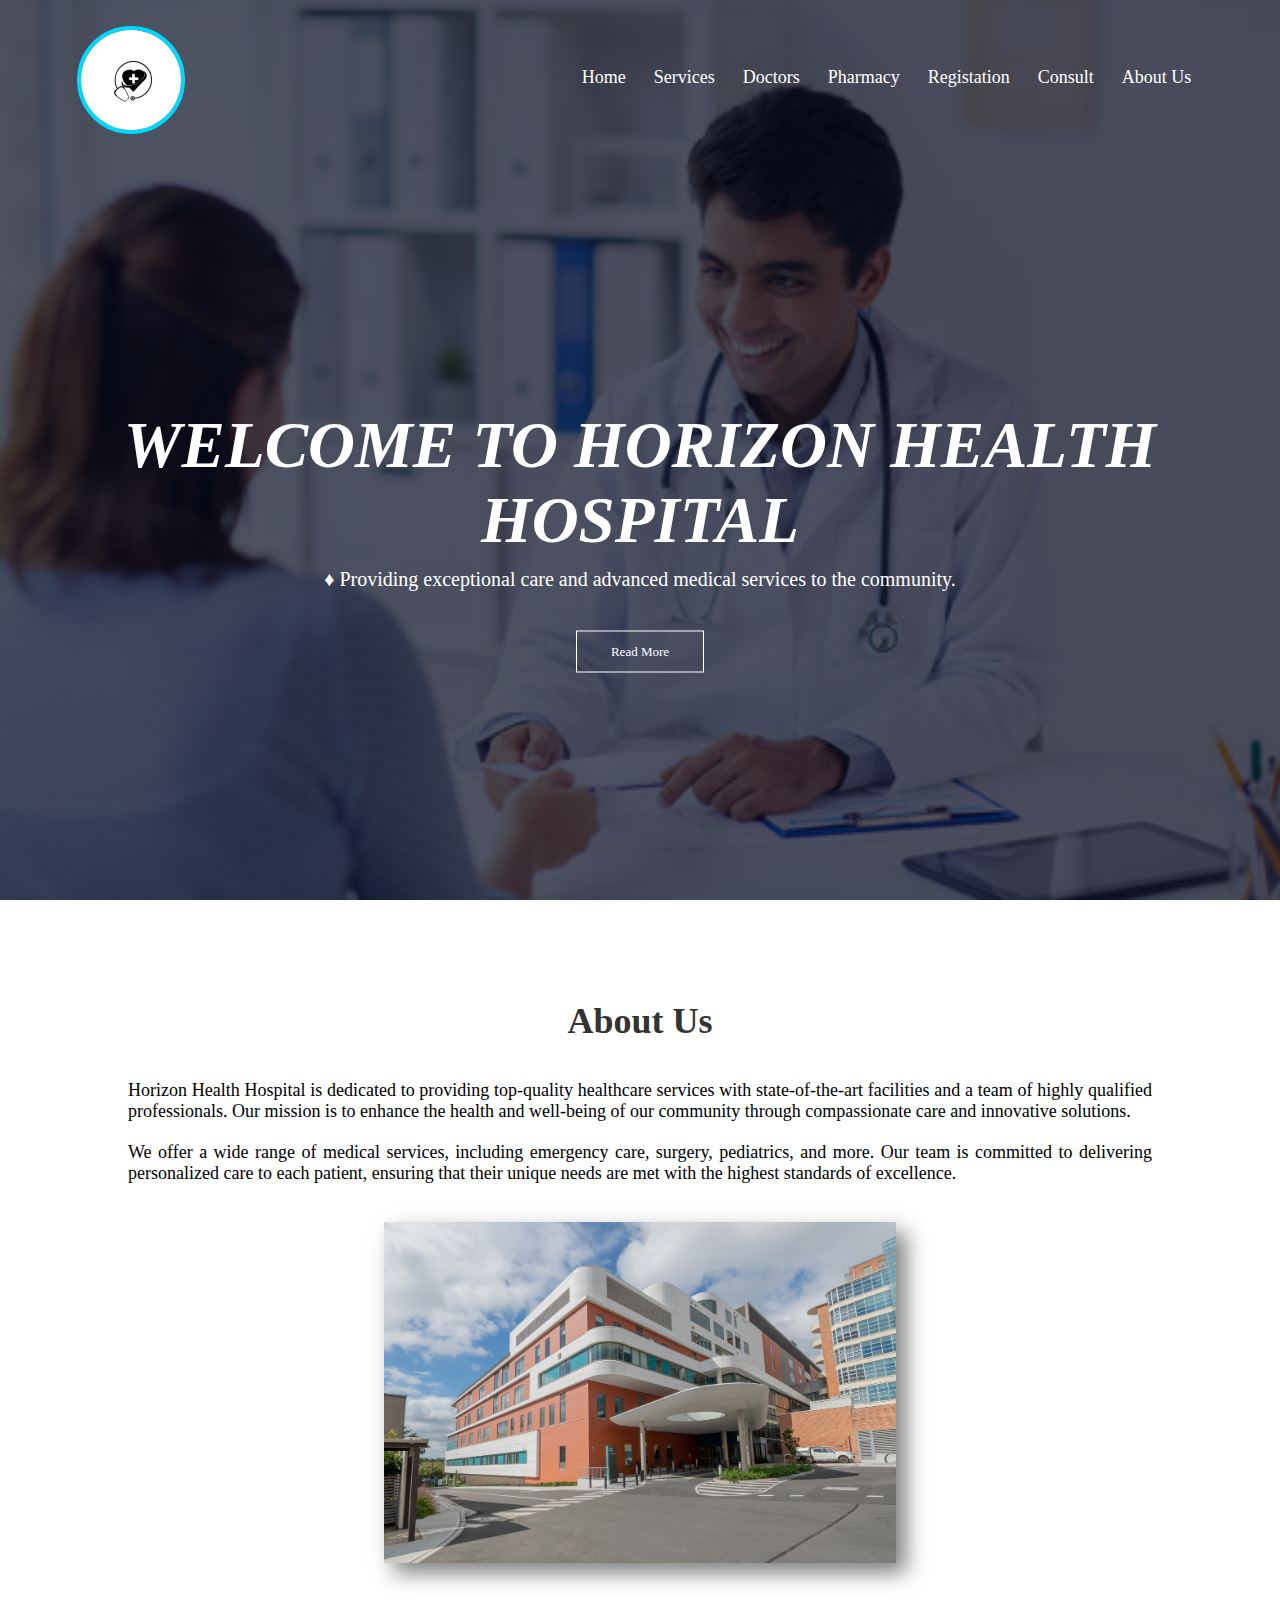
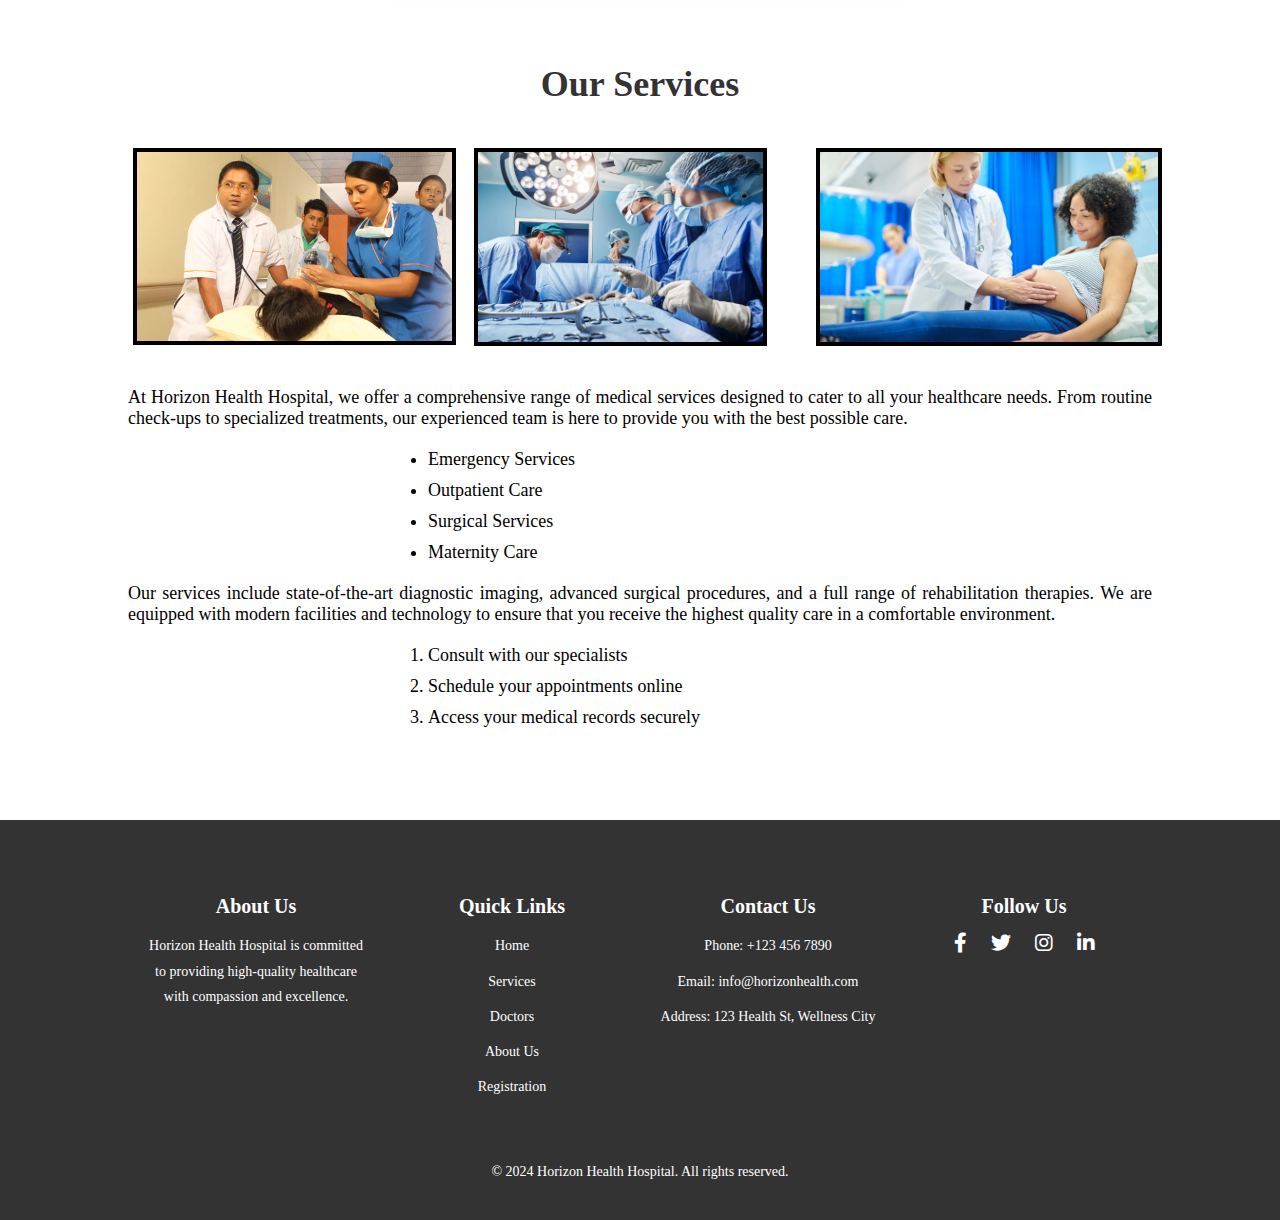
<file: index.html>
<html>
    <head>
        <meta name="viewport" content="with=device-width, initial-scale=1.0">
        <title>Hospital website</title>
        <link rel="stylesheet" href="style.css">
        <link rel="stylesheet" href="https://cdnjs.cloudflare.com/ajax/libs/font-awesome/6.0.0-beta3/css/all.min.css">
        

    </head>
    <body>
        <section class ="header">
            <nav>
                <a href="home.html"><img src="image/logo1.jpg"></a>
                <div class="nav-links" id="navLinks">
                    <i class="fa fa-times" onclick="hideMenu()"></i>
                    <ul>
                        <li><a href="#">Home</a></li>
                        <li><a href="services.html">Services</a></li>
                        <li><a href="doctors.html">Doctors</a></li>
                        <li><a href="pharmacy.html">Pharmacy</a></li>
                        <li><a href="registation.html">Registation</a></li>
                        <li><a href="consulting.html">Consult</a></li>
                        <li><a href="about.html">About Us</a></li>
                        
                    </ul>
                </div>
                <i class="fa fa-bars" onclick="showMenu()"></i>
            </nav>
            <div class="text-box">
                <h1><i>WELCOME TO HORIZON HEALTH HOSPITAL</i></h1>
                <p>&diams; Providing exceptional care and advanced medical services to the community.</p>
                <a href="about.html" class="hero-btn">Read More</a>
            </div>
        </section>

         <!-- About Section -->
    <section class="about">
        <h2>About Us</h2>
        <br>
        <p>Horizon Health Hospital is dedicated to providing top-quality healthcare services with state-of-the-art facilities and a team of highly qualified professionals. Our mission is to enhance the health and well-being of our community through compassionate care and innovative solutions.</p>
        <p>We offer a wide range of medical services, including emergency care, surgery, pediatrics, and more. Our team is committed to delivering personalized care to each patient, ensuring that their unique needs are met with the highest standards of excellence.</p>
        <br>
        <img src="image/hospital.jpg" alt="Hospital Image">
    </section>

    <!-- Services Section -->
    <section class="services">
        <h2>Our Services</h2>
        <br>
        <div class="row">
            <div class="services-col">
                <img src="image/service.jpg" style="width:95%";>
            </div>
    
            <div class="services-col">
                <img src="image/service1.webp"style="width:86%";>
            </div>
    
            <div class="services-col">
                <img src="image/service2.jpg"style="width:102%";>
            </div>
        </div>
        <br><br>
        <p>At Horizon Health Hospital, we offer a comprehensive range of medical services designed to cater to all your healthcare needs. From routine check-ups to specialized treatments, our experienced team is here to provide you with the best possible care.</p>
        <ul>
            <li>Emergency Services</li>
            <li>Outpatient Care</li>
            <li>Surgical Services</li>
            <li>Maternity Care</li>
        </ul>
        <p>Our services include state-of-the-art diagnostic imaging, advanced surgical procedures, and a full range of rehabilitation therapies. We are equipped with modern facilities and technology to ensure that you receive the highest quality care in a comfortable environment.</p>
        <ol>
            <li>Consult with our specialists</li>
            <li>Schedule your appointments online</li>
            <li>Access your medical records securely</li>
        </ol>
    </section>

    <br><br><br><br>
        <!------ footer------>

<footer>
    <div class="footer-container">
        <div class="footer-row">
            <!-- About Section -->
            <div class="footer-col">
                <h4>About Us</h4>
                <p>Horizon Health Hospital is committed to providing high-quality healthcare with compassion and excellence.</p>
            </div>

            <!-- Quick Links -->
            <div class="footer-col">
                <h4>Quick Links</h4>
                <ul>
                    <li><a href="home.html">Home</a></li>
                    <li><a href="services.html">Services</a></li>
                    <li><a href="doctors.html">Doctors</a></li>
                    <li><a href="about.html">About Us</a></li>
                    <li><a href="registation.html">Registration</a></li>
                </ul>
            </div>

            <!-- Contact Information -->
            <div class="footer-col">
                <h4>Contact Us</h4>
                <ul>
                    <li>Phone: +123 456 7890</li>
                    <li>Email: info@horizonhealth.com</li>
                    <li>Address: 123 Health St, Wellness City</li>
                </ul>
            </div>

            <!-- Social Media Links -->
            <div class="footer-col">
                <h4>Follow Us</h4>
                <div class="social-icons">
                    <a href="#"><i class="fab fa-facebook-f"></i></a>
                    <a href="#"><i class="fab fa-twitter"></i></a>
                    <a href="#"><i class="fab fa-instagram"></i></a>
                    <a href="#"><i class="fab fa-linkedin-in"></i></a>
                </div>
            </div>
        </div>
        <div class="footer-bottom">
            <p>&copy; 2024 Horizon Health Hospital. All rights reserved.</p>
        </div>
    </div>
</footer>

    </body>
</html>
</file>
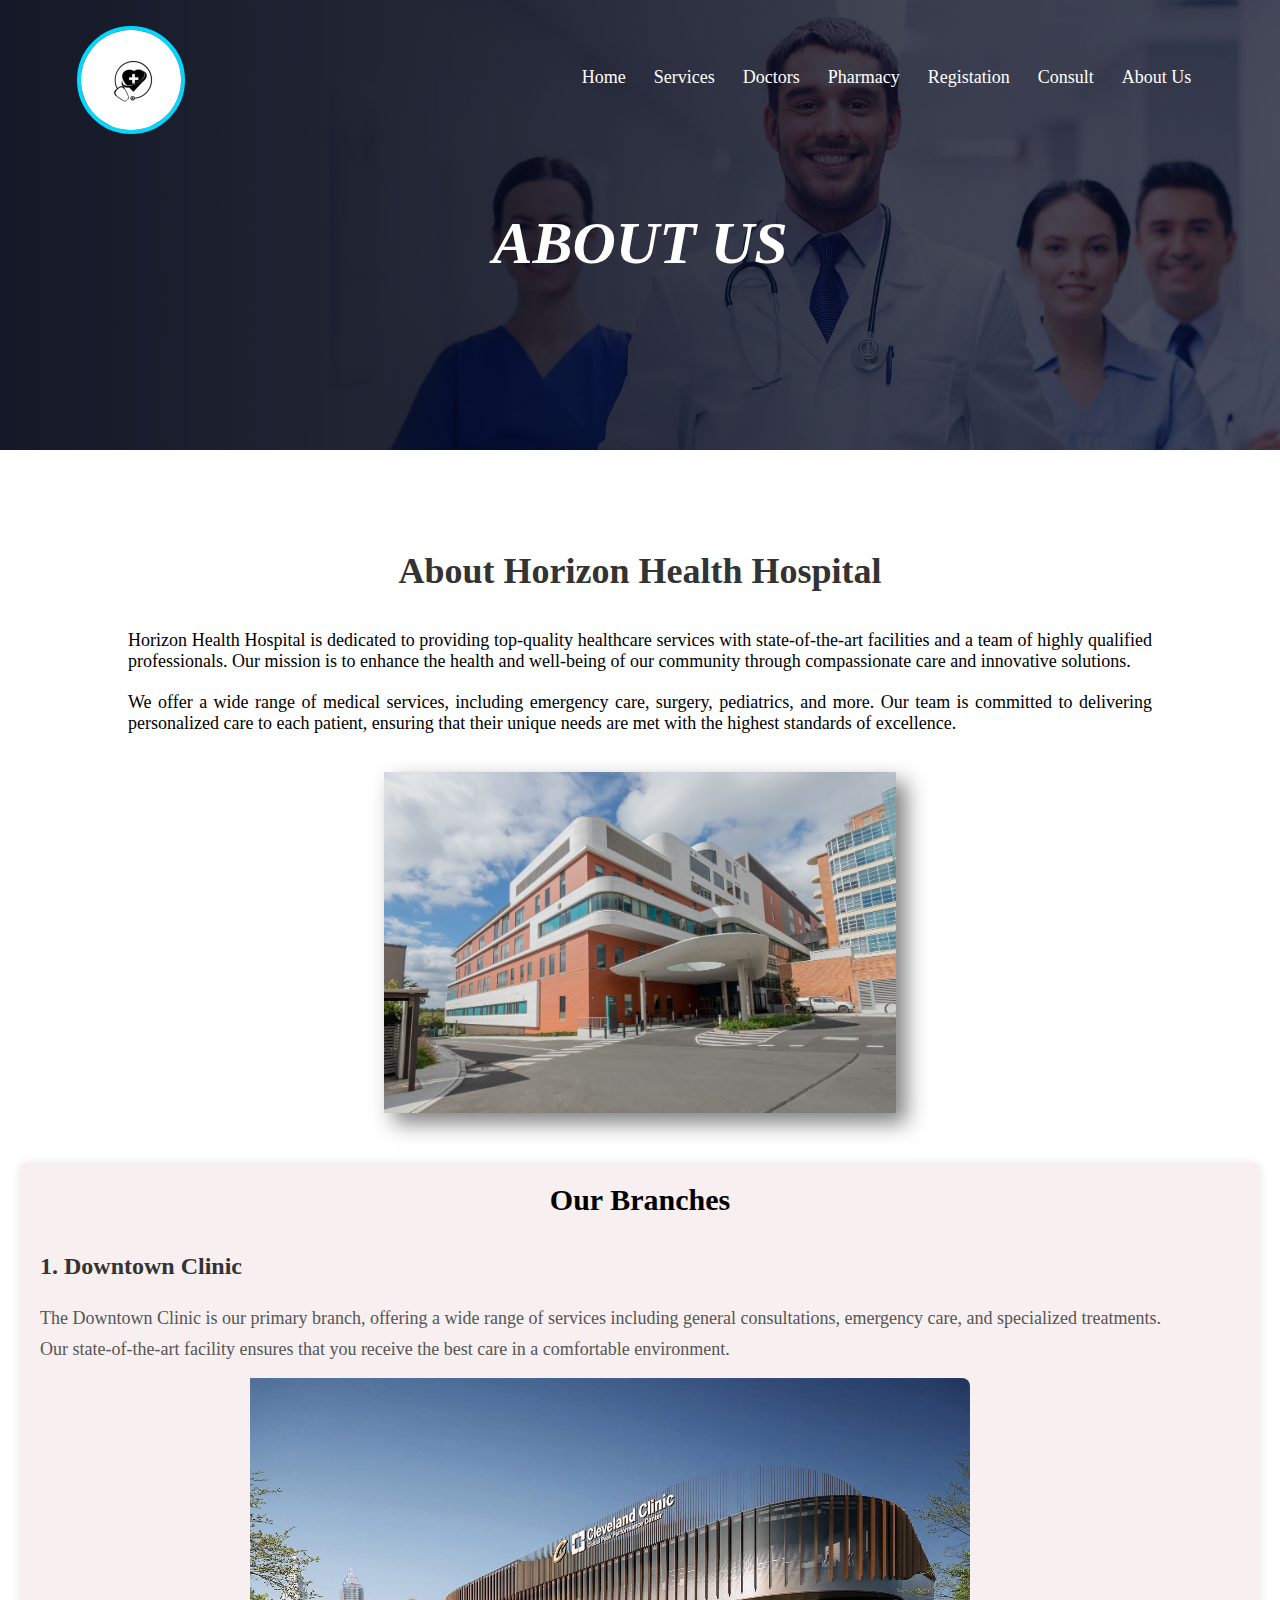
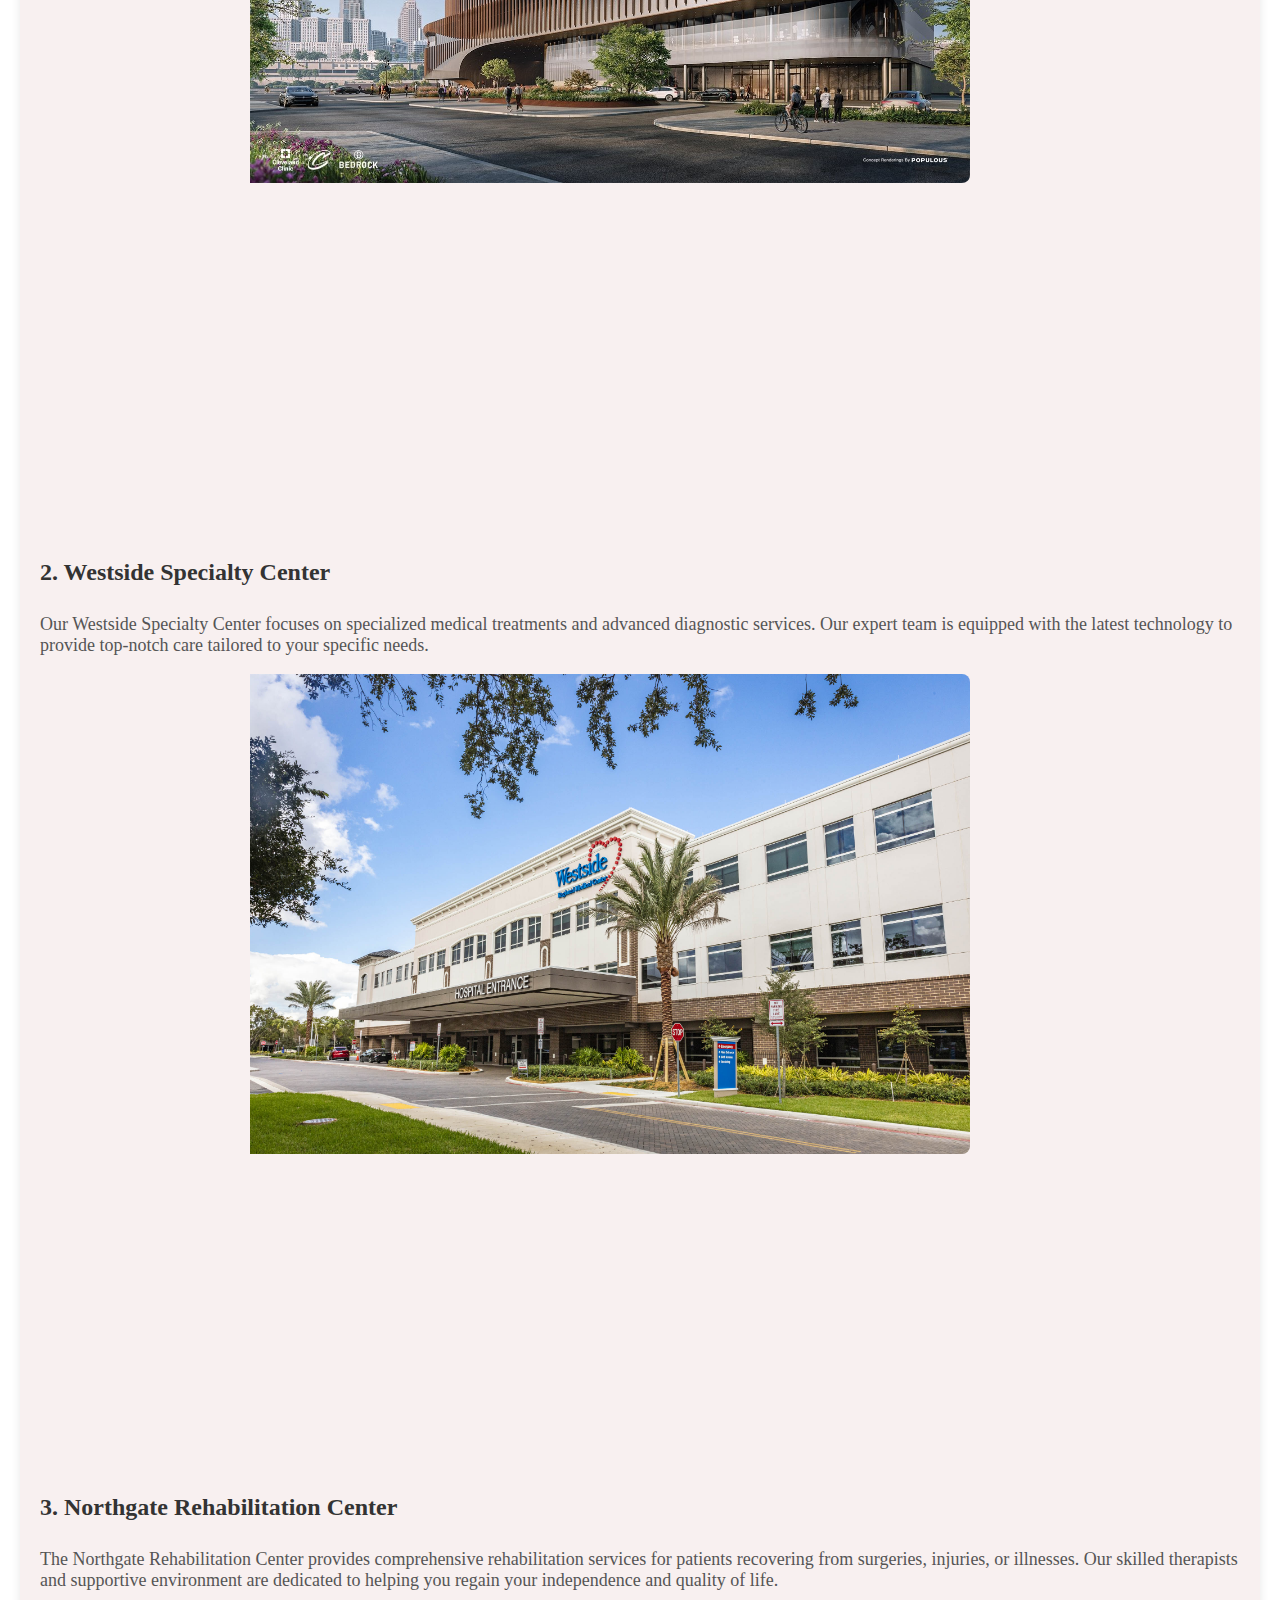
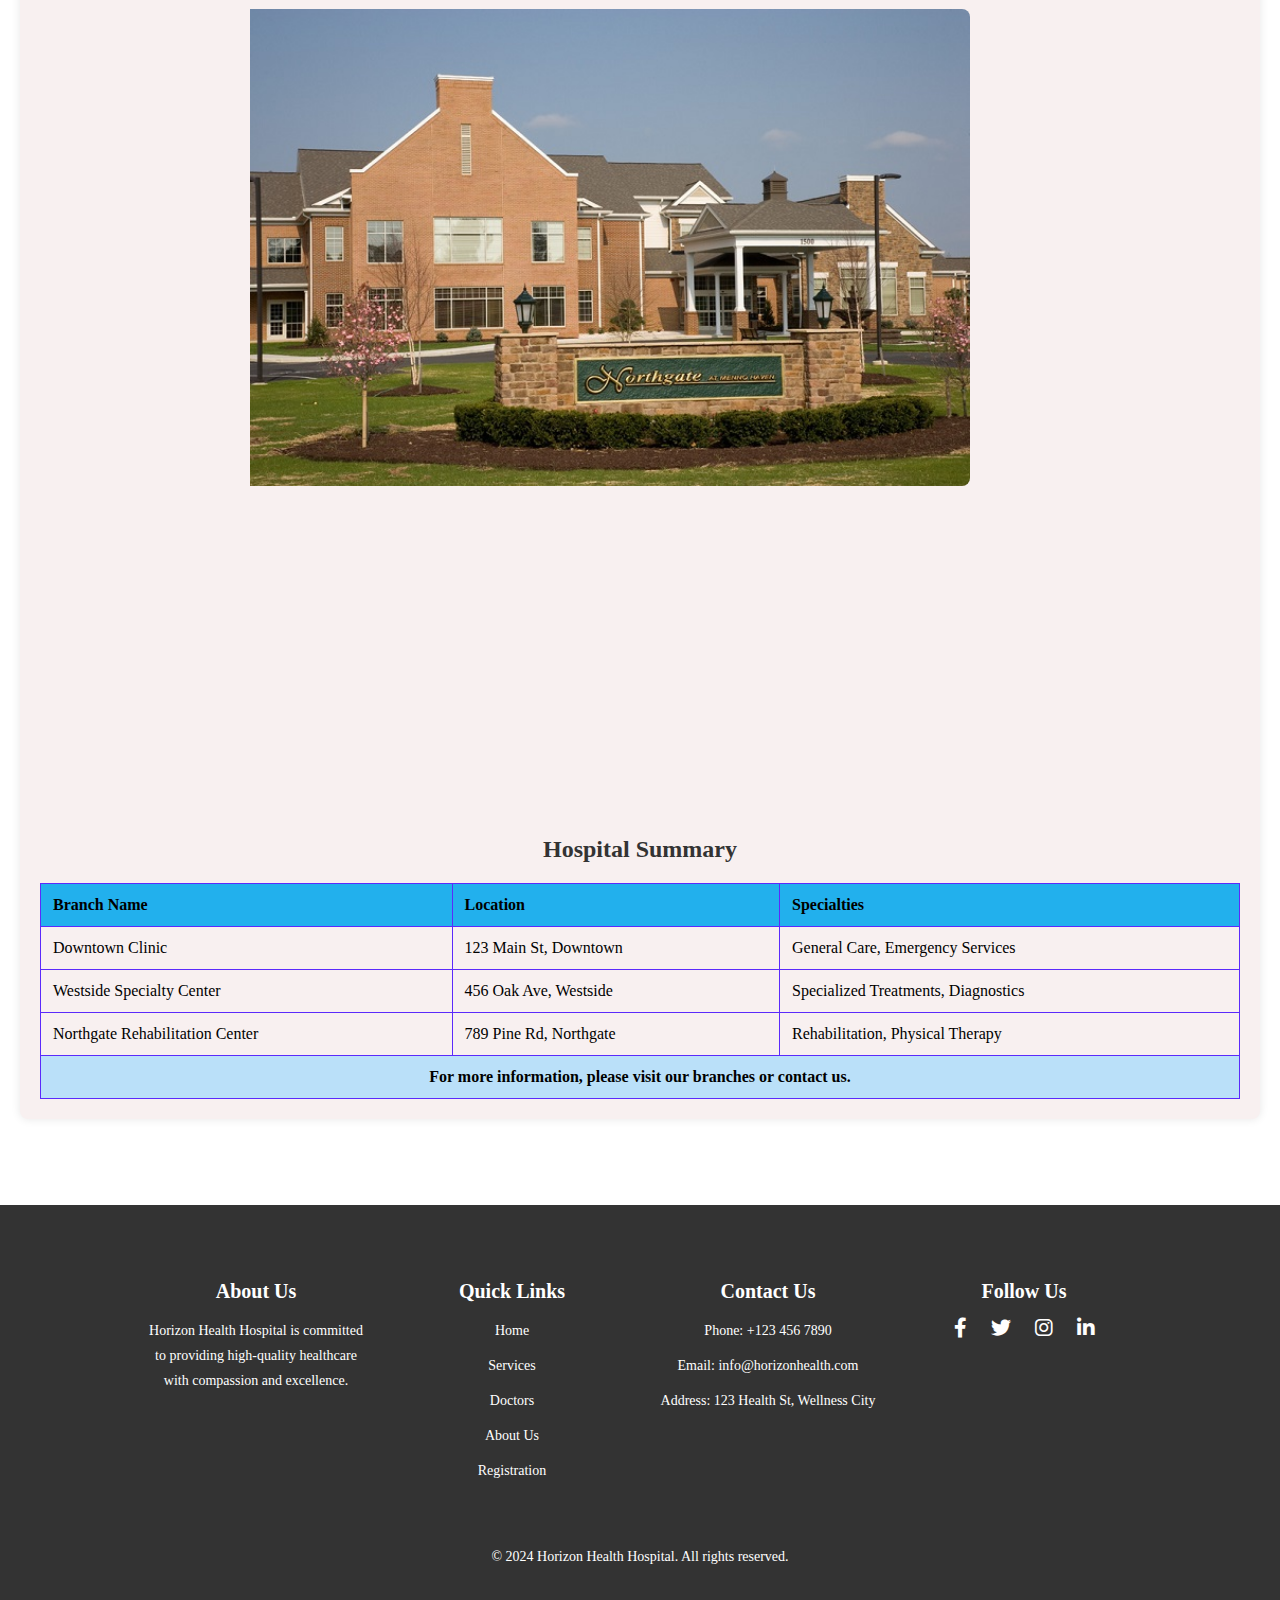
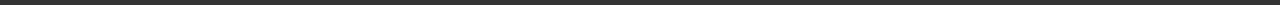
<file: about.html>
<html>
    <head>
        <meta name="viewport" content="with=device-width, initial-scale=1.0">
        <title>Hospital website</title>
        <link rel="stylesheet" href="style.css">
        <link rel="stylesheet" href="https://cdnjs.cloudflare.com/ajax/libs/font-awesome/6.0.0-beta3/css/all.min.css">
        

    </head>
    <body>
        <section class="sub-header5">
            <nav> 
                <a href="home.html"><img src="image/logo1.jpg"></a>
                <div class="nav-links" id="navLinks">
                    <i class="fa fa-times" onclick="hideMenu()"></i>
                    <ul>
                        <li><a href="index.html">Home</a></li>
                        <li><a href="services.html">Services</a></li>
                        <li><a href="doctors.html">Doctors</a></li>
                        <li><a href="pharmacy.html">Pharmacy</a></li>
                        <li><a href="registation.html">Registation</a></li>
                        <li><a href="consulting.html">Consult</a></li>
                        <li><a href="about.html">About Us</a></li>
                    </ul>
                </div>
                <i class="fa fa-bars" onclick="showMenu()"></i>
                
            </nav>
            <h1><i>ABOUT US</i></h1>
        </section>

                 <!-- About Section -->
    <section class="about">
        <h2>About Horizon Health Hospital</h2>
        <br>
        <p>Horizon Health Hospital is dedicated to providing top-quality healthcare services with state-of-the-art facilities and a team of highly qualified professionals. Our mission is to enhance the health and well-being of our community through compassionate care and innovative solutions.</p>
        <p>We offer a wide range of medical services, including emergency care, surgery, pediatrics, and more. Our team is committed to delivering personalized care to each patient, ensuring that their unique needs are met with the highest standards of excellence.</p>
        <br>
        <img src="image/hospital.jpg" alt="Hospital Image">
    </section>

    <section class="about-us">

        <!-- Branches Section -->
        <section class="branches">
            <h2>Our Branches</h2>
            <br><br>
            <!-- Branch 1 -->
            <div class="branch">
                <h3>1. Downtown Clinic</h3>
                <br>
                <p>The Downtown Clinic is our primary branch, offering a wide range of services including general consultations, emergency care, and specialized treatments. </p>
                <p>Our state-of-the-art facility ensures that you receive the best care in a comfortable environment.</p>
                <br>
                <img src="image/down1.jpg" alt="Downtown Clinic">
                <div class="map">
                    <iframe src="https://www.google.com/maps/embed?pb=!1m18!1m12!1m3!1d3153.569142039918!2d-122.08424968468167!3d37.42199977982527!2m3!1f0!2f0!3f0!3m2!1i1024!2i768!4f13.1!3m3!1m2!1s0x808fb2ab1d5a3b4d%3A0x1ae5a1d92b831d82!2sGoogleplex!5e0!3m2!1sen!2sus!4v1632928130754!5m2!1sen!2sus" allowfullscreen="" loading="lazy"></iframe>
                </div>
            </div>
            <br><br>

            <!-- Branch 2 -->
            <div class="branch">
                <h3>2. Westside Specialty Center</h3>
                <br>
                <p>Our Westside Specialty Center focuses on specialized medical treatments and advanced diagnostic services. Our expert team is equipped with the latest technology to provide top-notch care tailored to your specific needs.</p>
                <br>
                <img src="image/west.jpg" alt="Westside Specialty Center">
                <div class="map">
                    <iframe src="https://www.google.com/maps/embed?pb=!1m18!1m12!1m3!1d3153.569142039918!2d-122.08424968468167!3d37.42199977982527!2m3!1f0!2f0!3f0!3m2!1i1024!2i768!4f13.1!3m3!1m2!1s0x808fb2ab1d5a3b4d%3A0x1ae5a1d92b831d82!2sGoogleplex!5e0!3m2!1sen!2sus!4v1632928130754!5m2!1sen!2sus" allowfullscreen="" loading="lazy"></iframe>
                </div>
                
            </div>

            <!-- Branch 3 -->
            <div class="branch">
                <h3>3. Northgate Rehabilitation Center</h3>
                <br>
                <p>The Northgate Rehabilitation Center provides comprehensive rehabilitation services for patients recovering from surgeries, injuries, or illnesses. Our skilled therapists and supportive environment are dedicated to helping you regain your independence and quality of life.</p>
                <br>
                <img src="image/north.jpg" alt="Northgate Rehabilitation Center">
                <div class="map">
                    <iframe src="https://www.google.com/maps/embed?pb=!1m18!1m12!1m3!1d3153.569142039918!2d-122.08424968468167!3d37.42199977982527!2m3!1f0!2f0!3f0!3m2!1i1024!2i768!4f13.1!3m3!1m2!1s0x808fb2ab1d5a3b4d%3A0x1ae5a1d92b831d82!2sGoogleplex!5e0!3m2!1sen!2sus!4v1632928130754!5m2!1sen!2sus" allowfullscreen="" loading="lazy"></iframe>
                </div>   
            </div>
        </section>

        <!-- Summary Table Section -->
        <section class="hospital-summary">
            <h2>Hospital Summary</h2>
            <table>
                <thead>
                    <tr>
                        <th>Branch Name</th>
                        <th>Location</th>
                        <th>Specialties</th>
                    </tr>
                </thead>
                <tbody>
                    <tr>
                        <td>Downtown Clinic</td>
                        <td>123 Main St, Downtown</td>
                        <td>General Care, Emergency Services</td>
                    </tr>
                    <tr>
                        <td>Westside Specialty Center</td>
                        <td>456 Oak Ave, Westside</td>
                        <td>Specialized Treatments, Diagnostics</td>
                    </tr>
                    <tr>
                        <td>Northgate Rehabilitation Center</td>
                        <td>789 Pine Rd, Northgate</td>
                        <td>Rehabilitation, Physical Therapy</td>
                    </tr>
                </tbody>
                <tfoot>
                    <tr>
                        <td colspan="3">For more information, please visit our branches or contact us.</td>
                    </tr>
                </tfoot>
            </table>
        </section>
    </section>

<br><br>


                       
<!------ footer------>

<footer>
    <div class="footer-container">
        <div class="footer-row">
            <!-- About Section -->
            <div class="footer-col">
                <h4>About Us</h4>
                <p>Horizon Health Hospital is committed to providing high-quality healthcare with compassion and excellence.</p>
            </div>

            <!-- Quick Links -->
            <div class="footer-col">
                <h4>Quick Links</h4>
                <ul>
                    <li><a href="home.html">Home</a></li>
                    <li><a href="services.html">Services</a></li>
                    <li><a href="doctors.html">Doctors</a></li>
                    <li><a href="about.html">About Us</a></li>
                    <li><a href="registation.html">Registration</a></li>
                </ul>
            </div>

            <!-- Contact Information -->
            <div class="footer-col">
                <h4>Contact Us</h4>
                <ul>
                    <li>Phone: +123 456 7890</li>
                    <li>Email: info@horizonhealth.com</li>
                    <li>Address: 123 Health St, Wellness City</li>
                </ul>
            </div>

            <!-- Social Media Links -->
            <div class="footer-col">
                <h4>Follow Us</h4>
                <div class="social-icons">
                    <a href="#"><i class="fab fa-facebook-f"></i></a>
                    <a href="#"><i class="fab fa-twitter"></i></a>
                    <a href="#"><i class="fab fa-instagram"></i></a>
                    <a href="#"><i class="fab fa-linkedin-in"></i></a>
                </div>
            </div>
        </div>
        <div class="footer-bottom">
            <p>&copy; 2024 Horizon Health Hospital. All rights reserved.</p>
        </div>
    </div>
</footer>

    </body>
</html>
</file>
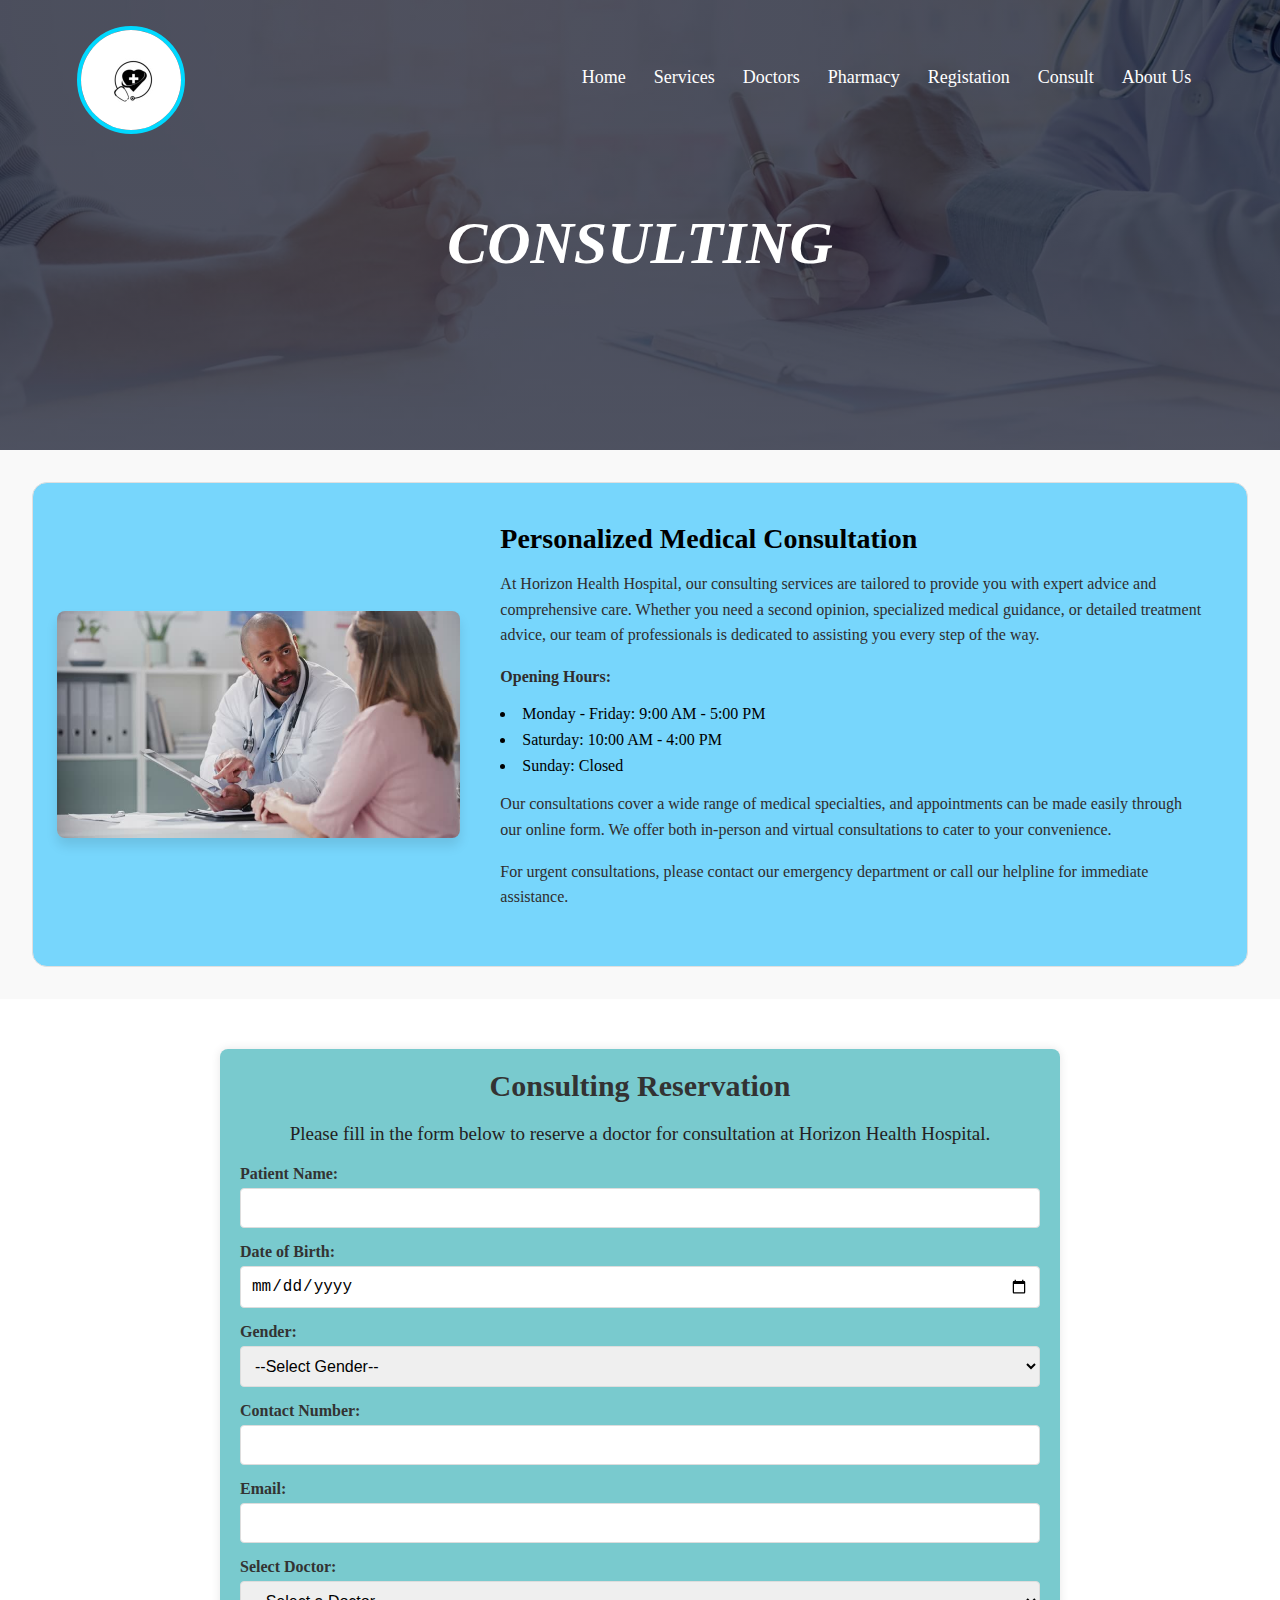
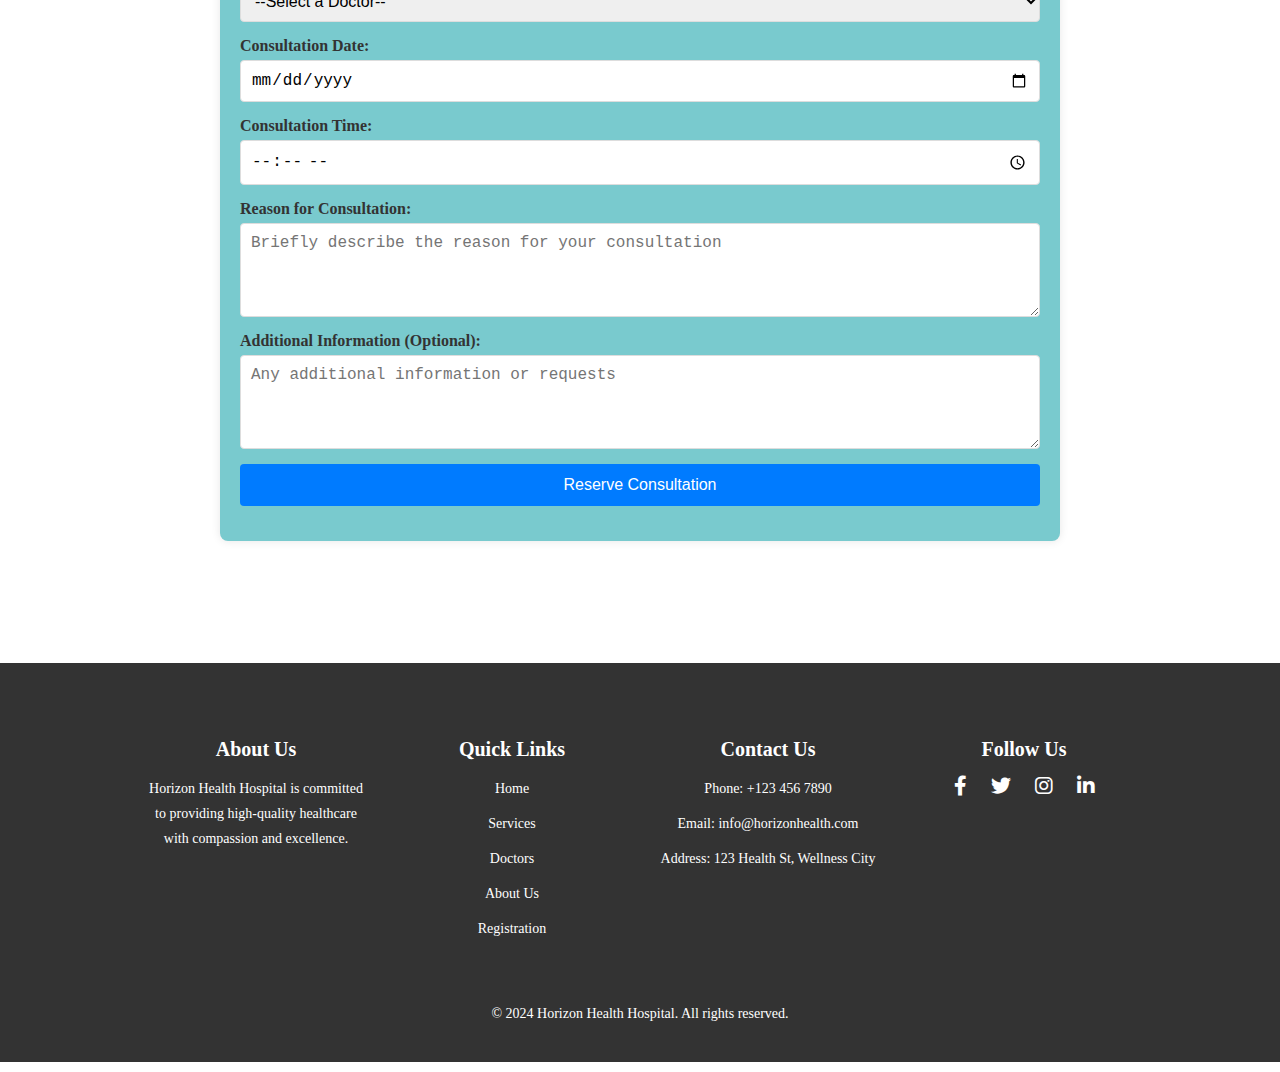
<file: consulting.html>
<html>
    <head>
        <meta name="viewport" content="with=device-width, initial-scale=1.0">
        <title>Hospital website</title>
        <link rel="stylesheet" href="style.css">
        <link rel="stylesheet" href="https://cdnjs.cloudflare.com/ajax/libs/font-awesome/6.0.0-beta3/css/all.min.css">
        

    </head>
    <body>
        <section class="sub-header4">
            <nav> 
                <a href="home.html"><img src="image/logo1.jpg"></a>
                <div class="nav-links" id="navLinks">
                    <i class="fa fa-times" onclick="hideMenu()"></i>
                    <ul>
                        <li><a href="index.html">Home</a></li>
                        <li><a href="services.html">Services</a></li>
                        <li><a href="doctors.html">Doctors</a></li>
                        <li><a href="pharmacy.html">Pharmacy</a></li>
                        <li><a href="registation.html">Registation</a></li>
                        <li><a href="consulting.html">Consult</a></li>
                        <li><a href="about.html">About Us</a></li>
                    </ul>
                </div>
                <i class="fa fa-bars" onclick="showMenu()"></i>
                
            </nav>
            <h1><i>CONSULTING</i></h1>
        </section>

        <section id="consulting-intro">
            <div class="container box">
                <div class="image">
                    <img src="image/cons.jpg" alt="Consulting Services" class="intro-image">
                </div>
                <div class="details">
                    <h2>Personalized Medical Consultation </h2>
                    <p>At Horizon Health Hospital, our consulting services are tailored to provide you with expert advice and comprehensive care. Whether you need a second opinion, specialized medical guidance, or detailed treatment advice, our team of professionals is dedicated to assisting you every step of the way.</p>
                    <p><strong>Opening Hours:</strong></p>
                    <ul>
                        <li>Monday - Friday: 9:00 AM - 5:00 PM</li>
                        <li>Saturday: 10:00 AM - 4:00 PM</li>
                        <li>Sunday: Closed</li>
                        
                    </ul>
                    <p>Our consultations cover a wide range of medical specialties, and appointments can be made easily through our online form. We offer both in-person and virtual consultations to cater to your convenience.</p>
                    <p>For urgent consultations, please contact our emergency department or call our helpline for immediate assistance.</p>
                </div>
            </div>
        </section>

        <section class="consulting-reservation">
            <h1>Consulting Reservation</h1>
            <p>Please fill in the form below to reserve a doctor for consultation at Horizon Health Hospital.</p>
            <form action="#" method="post">
                <div class="form-group">
                    <label for="patientName">Patient Name:</label>
                    <input type="text" id="patientName" name="patientName" required>
                </div>
    
                <div class="form-group">
                    <label for="dob">Date of Birth:</label>
                    <input type="date" id="dob" name="dob" required>
                </div>
    
                <div class="form-group">
                    <label for="gender">Gender:</label>
                    <select id="gender" name="gender" required>
                        <option value="">--Select Gender--</option>
                        <option value="Male">Male</option>
                        <option value="Female">Female</option>
                        <option value="Other">Other</option>
                    </select>
                </div>
    
                <div class="form-group">
                    <label for="contactNumber">Contact Number:</label>
                    <input type="tel" id="contactNumber" name="contactNumber" required>
                </div>
    
                <div class="form-group">
                    <label for="email">Email:</label>
                    <input type="email" id="email" name="email" required>
                </div>
    
                <div class="form-group">
                    <label for="doctor">Select Doctor:</label>
                    <select id="doctor" name="doctor" required>
                        <option value="">--Select a Doctor--</option>
                        <option value="Dr. John Doe - Cardiologist">Dr. John Doe - Cardiologist</option>
                        <option value="Dr. Jane Smith - Neurologist">Dr. Jane Smith - Neurologist</option>
                        <option value="Dr. Alex Lee - Pediatrician">Dr. Alex Lee - Pediatrician</option>
                        <option value="Dr. Emma White - General Surgeon">Dr. Emma White - General Surgeon</option>
                        <option value="Dr. Michael Brown - Dermatologist">Dr. Michael Brown - Dermatologist</option>
                        <option value="Dr. Sarah Johnson - ENT Specialist">Dr. Sarah Johnson - ENT Specialist</option>
                    </select>
                </div>
    
                <div class="form-group">
                    <label for="consultationDate">Consultation Date:</label>
                    <input type="date" id="consultationDate" name="consultationDate" required>
                </div>
    
                <div class="form-group">
                    <label for="consultationTime">Consultation Time:</label>
                    <input type="time" id="consultationTime" name="consultationTime" required>
                </div>
    
                <div class="form-group">
                    <label for="reason">Reason for Consultation:</label>
                    <textarea id="reason" name="reason" rows="4" placeholder="Briefly describe the reason for your consultation" required></textarea>
                </div>
    
                <div class="form-group">
                    <label for="additionalInfo">Additional Information (Optional):</label>
                    <textarea id="additionalInfo" name="additionalInfo" rows="4" placeholder="Any additional information or requests"></textarea>
                </div>
    
                <div class="form-group">
                    <button type="submit">Reserve Consultation</button>
                </div>
            </form>
        </section>
        <br> <br> <br> <br>

               
<!------ footer------>

<footer>
    <div class="footer-container">
        <div class="footer-row">
            <!-- About Section -->
            <div class="footer-col">
                <h4>About Us</h4>
                <p>Horizon Health Hospital is committed to providing high-quality healthcare with compassion and excellence.</p>
            </div>

            <!-- Quick Links -->
            <div class="footer-col">
                <h4>Quick Links</h4>
                <ul>
                    <li><a href="home.html">Home</a></li>
                    <li><a href="services.html">Services</a></li>
                    <li><a href="doctors.html">Doctors</a></li>
                    <li><a href="about.html">About Us</a></li>
                    <li><a href="registation.html">Registration</a></li>
                </ul>
            </div>

            <!-- Contact Information -->
            <div class="footer-col">
                <h4>Contact Us</h4>
                <ul>
                    <li>Phone: +123 456 7890</li>
                    <li>Email: info@horizonhealth.com</li>
                    <li>Address: 123 Health St, Wellness City</li>
                </ul>
            </div>

            <!-- Social Media Links -->
            <div class="footer-col">
                <h4>Follow Us</h4>
                <div class="social-icons">
                    <a href="#"><i class="fab fa-facebook-f"></i></a>
                    <a href="#"><i class="fab fa-twitter"></i></a>
                    <a href="#"><i class="fab fa-instagram"></i></a>
                    <a href="#"><i class="fab fa-linkedin-in"></i></a>
                </div>
            </div>
        </div>
        <div class="footer-bottom">
            <p>&copy; 2024 Horizon Health Hospital. All rights reserved.</p>
        </div>
    </div>
</footer>

    </body>
</html>
</file>
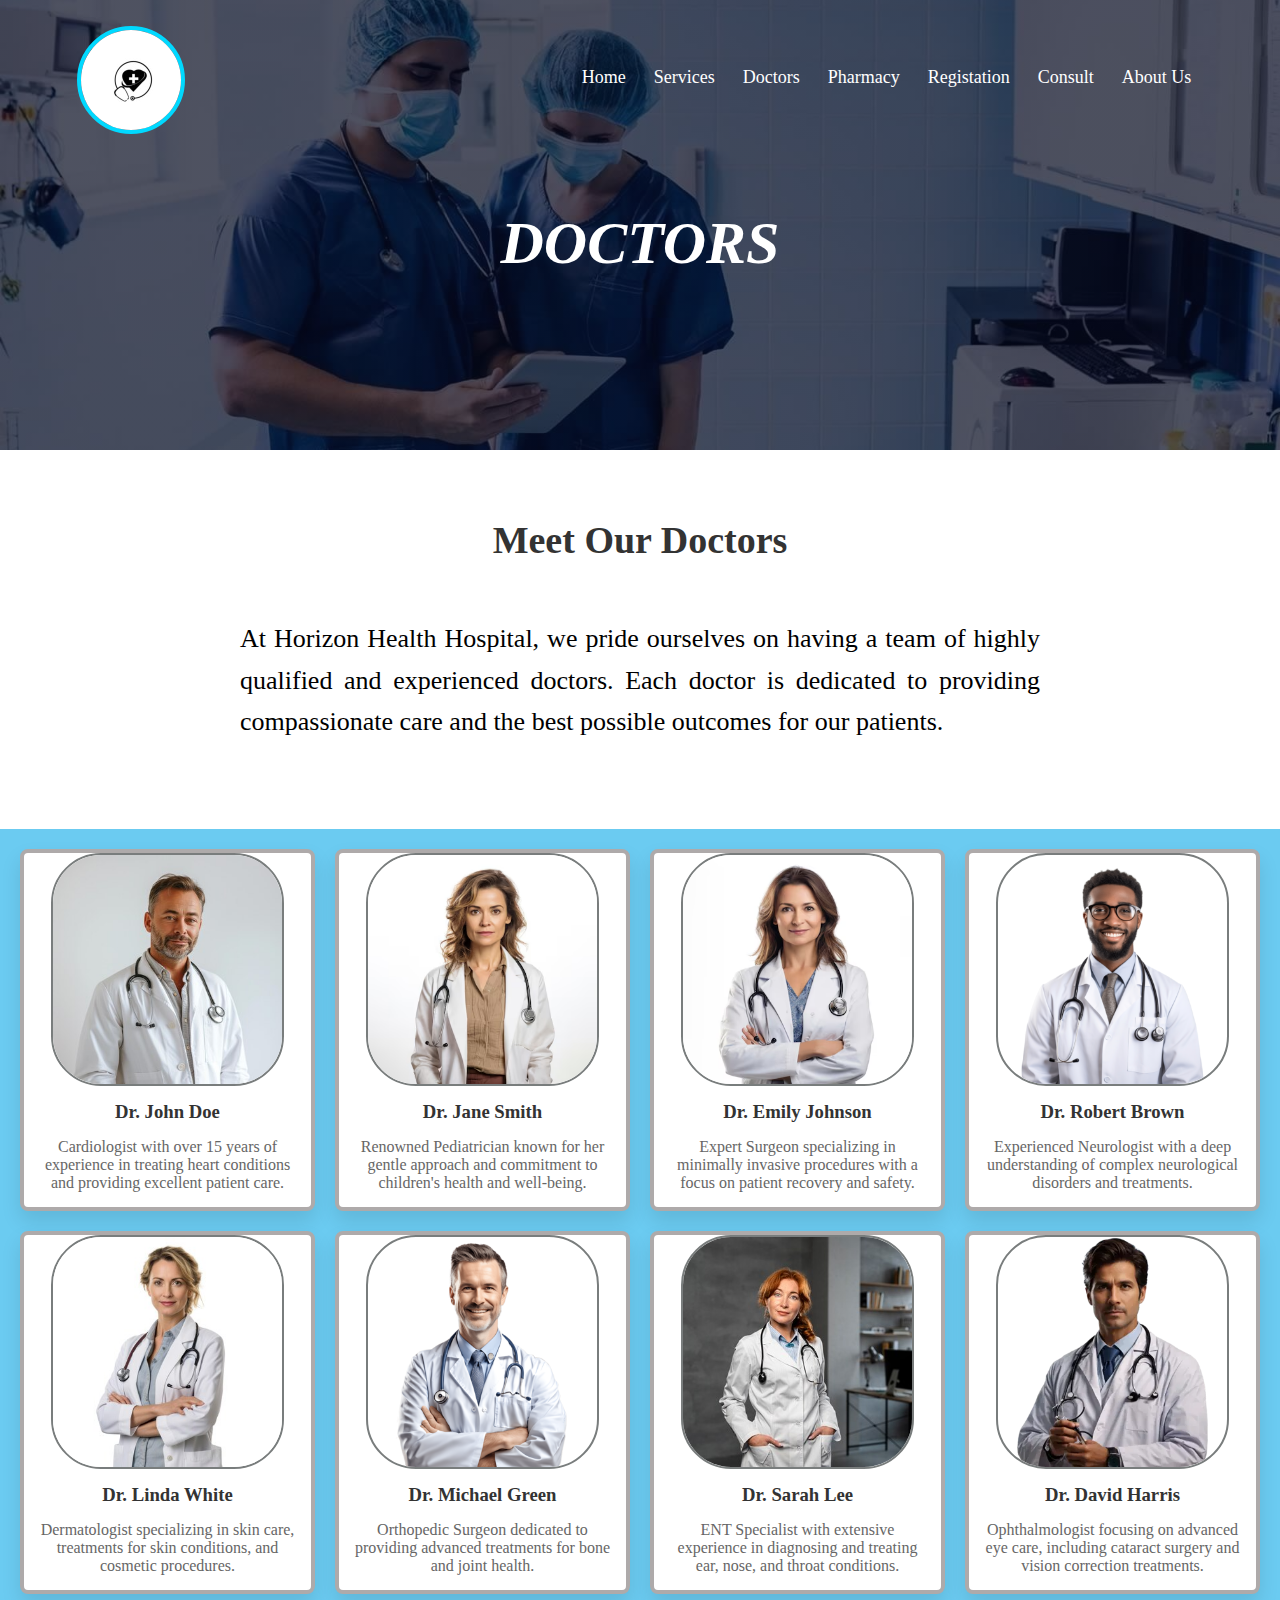
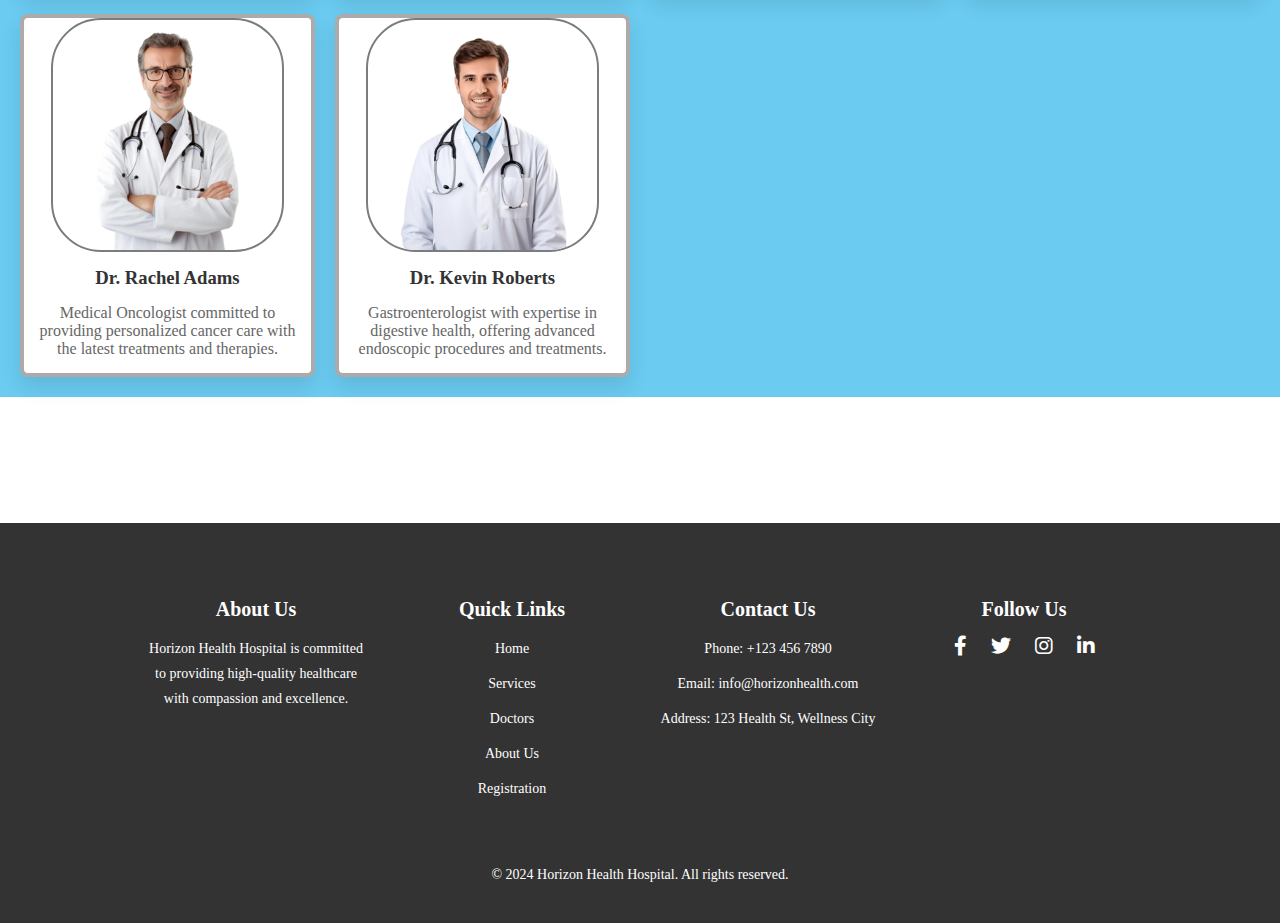
<file: doctors.html>
<html>
    <head>
        <meta name="viewport" content="with=device-width, initial-scale=1.0">
        <title>Hospital website</title>
        <link rel="stylesheet" href="style.css">
        <link rel="stylesheet" href="https://cdnjs.cloudflare.com/ajax/libs/font-awesome/6.0.0-beta3/css/all.min.css">
        

    </head>
    <body>
        <section class="sub-header1">
            <nav> 
                <a href="home.html"><img src="image/logo1.jpg"></a>
                <div class="nav-links" id="navLinks">
                    <i class="fa fa-times" onclick="hideMenu()"></i>
                    <ul>
                        <li><a href="index.html">Home</a></li>
                        <li><a href="services.html">Services</a></li>
                        <li><a href="doctors.html">Doctors</a></li>
                        <li><a href="pharmacy.html">Pharmacy</a></li>
                        <li><a href="registation.html">Registation</a></li>
                        <li><a href="consulting.html">Consult</a></li>
                        <li><a href="about.html">About Us</a></li>
                    </ul>
                </div>
                <i class="fa fa-bars" onclick="showMenu()"></i>
                
            </nav>
            <h1><i> DOCTORS</i></h1>
        </section>
        <br>
<!-- Doctors Introduction -->
<section class="doctors-intro">
    <h1>Meet Our Doctors</h1>
    <br><br>
    <p>At Horizon Health Hospital, we pride ourselves on having a team of highly qualified and experienced doctors. Each doctor is dedicated to providing compassionate care and the best possible outcomes for our patients.</p>
</section>
<br><br>
<!-- Doctors Grid -->
<section class="doctors-grid">
    <div class="doctor-card">
        <img src="image/doc1.jpg" alt="Dr. John Doe"><br>
        <h3>Dr. John Doe</h3>
        <p>Cardiologist with over 15 years of experience in treating heart conditions and providing excellent patient care.</p>
    </div>
    <div class="doctor-card">
        <img src="image/doc22.avif" alt="Dr. Jane Smith">
        <h3>Dr. Jane Smith</h3>
        <p>Renowned Pediatrician known for her gentle approach and commitment to children's health and well-being.</p>
    </div>
    <div class="doctor-card">
        <img src="image/doc3.avif" alt="Dr. Emily Johnson">
        <h3>Dr. Emily Johnson</h3>
        <p>Expert Surgeon specializing in minimally invasive procedures with a focus on patient recovery and safety.</p>
    </div>
    <div class="doctor-card">
        <img src="image/doctor4.png" alt="Dr. Robert Brown">
        <h3>Dr. Robert Brown</h3>
        <p>Experienced Neurologist with a deep understanding of complex neurological disorders and treatments.</p>
    </div>
    <div class="doctor-card">
        <img src="image/doc4.jpg" alt="Dr. Linda White">
        <h3>Dr. Linda White</h3>
        <p>Dermatologist specializing in skin care, treatments for skin conditions, and cosmetic procedures.</p>
    </div>
    <div class="doctor-card">
        <img src="image/doc6.png" alt="Dr. Michael Green">
        <h3>Dr. Michael Green</h3>
        <p>Orthopedic Surgeon dedicated to providing advanced treatments for bone and joint health.</p>
    </div>
    <div class="doctor-card">
        <img src="image/doc7.jpg" alt="Dr. Sarah Lee">
        <h3>Dr. Sarah Lee</h3>
        <p>ENT Specialist with extensive experience in diagnosing and treating ear, nose, and throat conditions.</p>
    </div>
    <div class="doctor-card">
        <img src="image/doc8.png" alt="Dr. David Harris">
        <h3>Dr. David Harris</h3>
        <p>Ophthalmologist focusing on advanced eye care, including cataract surgery and vision correction treatments.</p>
    </div>
    <div class="doctor-card">
        <img src="image/doc99.png" alt="Dr. Rachel Adams">
        <h3>Dr. Rachel Adams</h3>
        <p>Medical Oncologist committed to providing personalized cancer care with the latest treatments and therapies.</p>
    </div>
    <div class="doctor-card">
        <img src="image/doc10.png" alt="Dr. Kevin Roberts">
        <h3>Dr. Kevin Roberts</h3>
        <p>Gastroenterologist with expertise in digestive health, offering advanced endoscopic procedures and treatments.</p>
    </div>
</section>

        <br><br><br><br><br><br><br>
         <!------ footer------>

<footer>
    <div class="footer-container">
        <div class="footer-row">
            <!-- About Section -->
            <div class="footer-col">
                <h4>About Us</h4>
                <p>Horizon Health Hospital is committed to providing high-quality healthcare with compassion and excellence.</p>
            </div>

            <!-- Quick Links -->
            <div class="footer-col">
                <h4>Quick Links</h4>
                <ul>
                    <li><a href="home.html">Home</a></li>
                    <li><a href="services.html">Services</a></li>
                    <li><a href="doctors.html">Doctors</a></li>
                    <li><a href="about.html">About Us</a></li>
                    <li><a href="registation.html">Registration</a></li>
                </ul>
            </div>

            <!-- Contact Information -->
            <div class="footer-col">
                <h4>Contact Us</h4>
                <ul>
                    <li>Phone: +123 456 7890</li>
                    <li>Email: info@horizonhealth.com</li>
                    <li>Address: 123 Health St, Wellness City</li>
                </ul>
            </div>

            <!-- Social Media Links -->
            <div class="footer-col">
                <h4>Follow Us</h4>
                <div class="social-icons">
                    <a href="#"><i class="fab fa-facebook-f"></i></a>
                    <a href="#"><i class="fab fa-twitter"></i></a>
                    <a href="#"><i class="fab fa-instagram"></i></a>
                    <a href="#"><i class="fab fa-linkedin-in"></i></a>
                </div>
            </div>
        </div>
        <div class="footer-bottom">
            <p>&copy; 2024 Horizon Health Hospital. All rights reserved.</p>
        </div>
    </div>
</footer>


        
    </body>
</html>
</file>
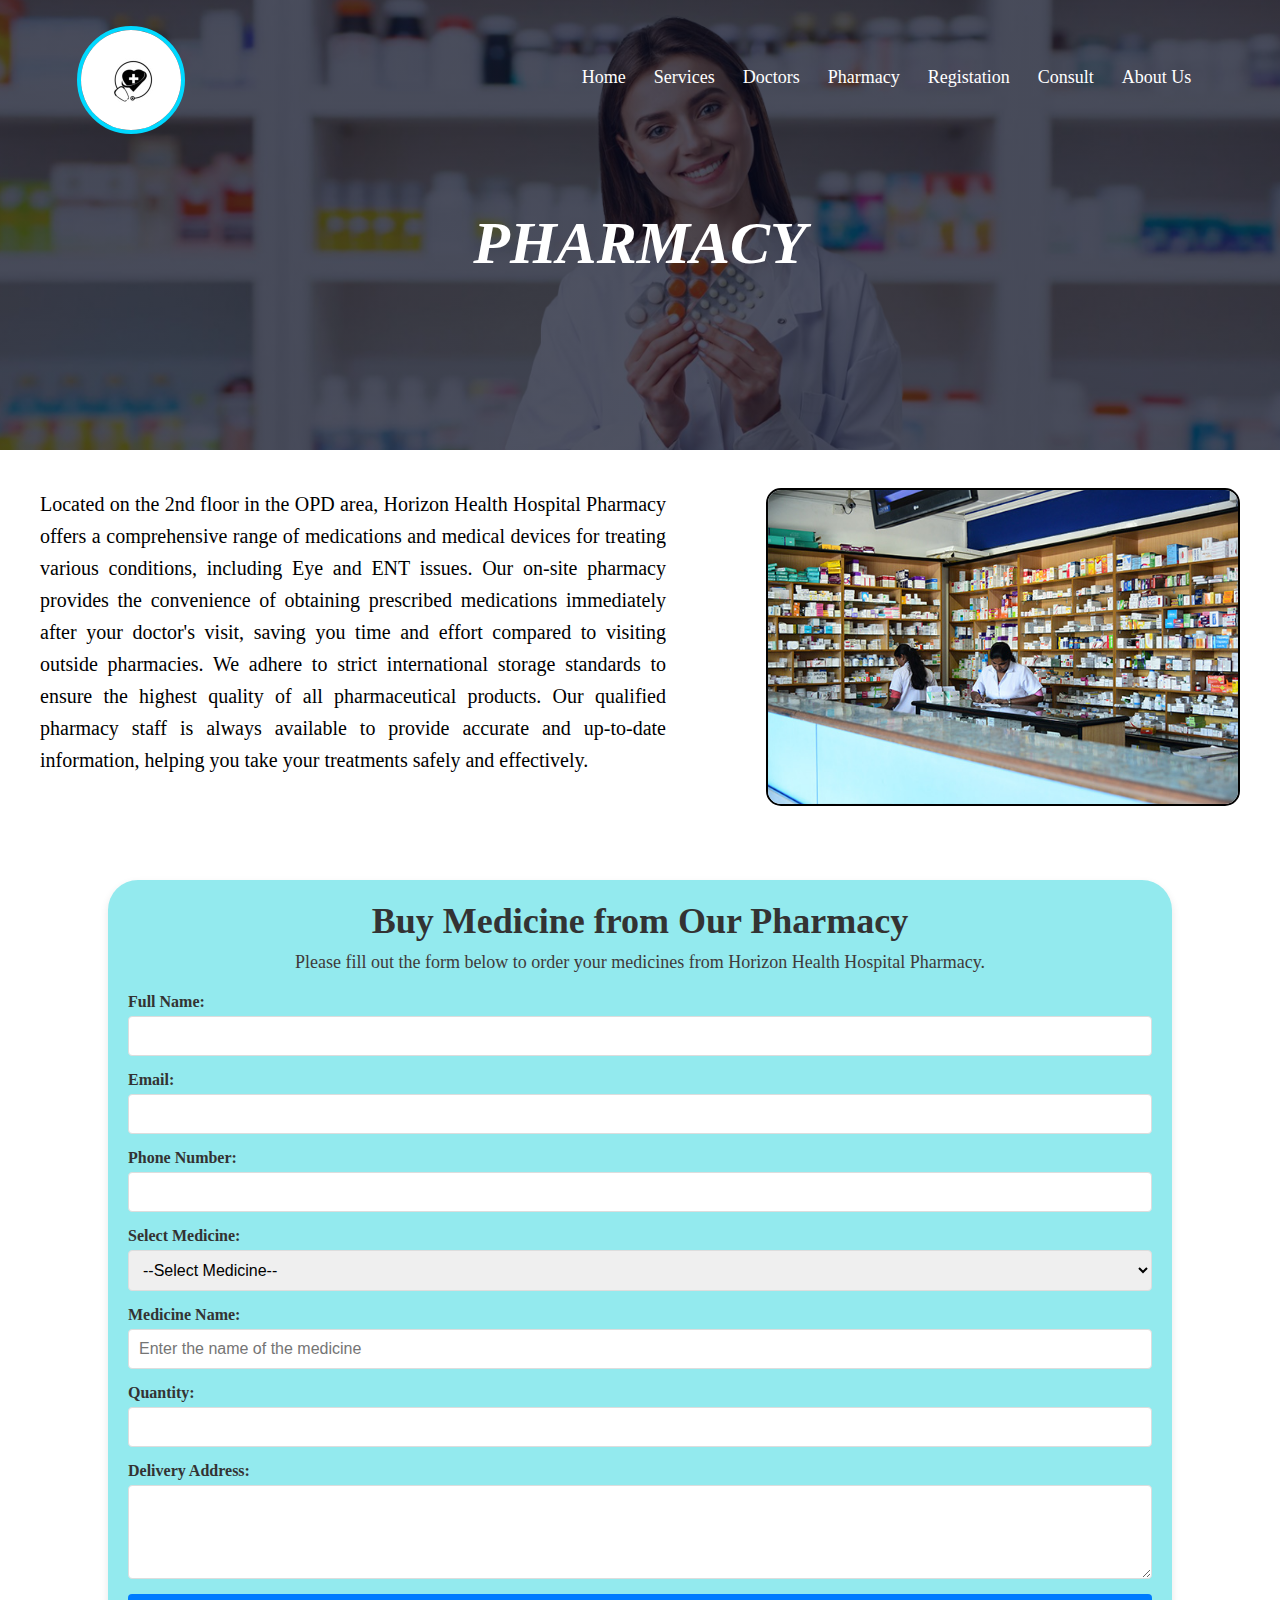
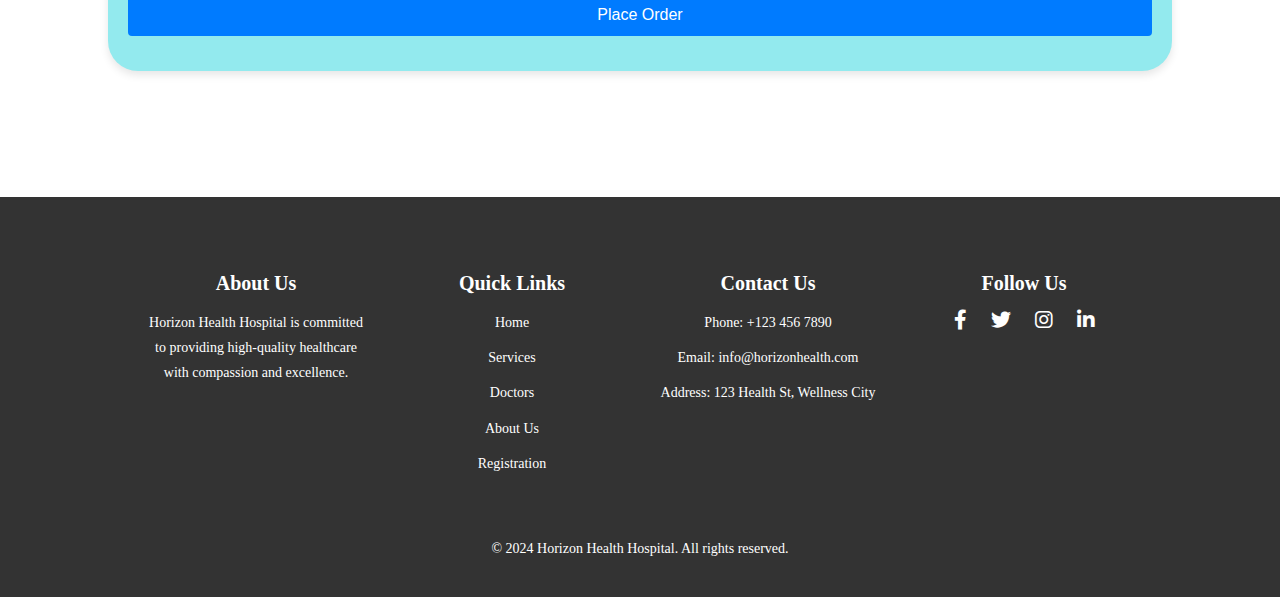
<file: pharmacy.html>
<html>
    <head>
        <meta name="viewport" content="with=device-width, initial-scale=1.0">
        <title>Hospital website</title>
        <link rel="stylesheet" href="style.css">
        <link rel="stylesheet" href="https://cdnjs.cloudflare.com/ajax/libs/font-awesome/6.0.0-beta3/css/all.min.css">
        

    </head>
    <body>
        <section class="sub-header2">
            <nav> 
                <a href="home.html"><img src="image/logo1.jpg"></a>
                <div class="nav-links" id="navLinks">
                    <i class="fa fa-times" onclick="hideMenu()"></i>
                    <ul>
                        <li><a href="index.html">Home</a></li>
                        <li><a href="services.html">Services</a></li>
                        <li><a href="doctors.html">Doctors</a></li>
                        <li><a href="pharmacy.html">Pharmacy</a></li>
                        <li><a href="registation.html">Registation</a></li>
                        <li><a href="consulting.html">Consult</a></li>
                        <li><a href="about.html">About Us</a></li>
                    </ul>
                </div>
                <i class="fa fa-bars" onclick="showMenu()"></i>
                
            </nav>
            <h1><i>PHARMACY</i></h1>
        </section>

        <!-- Pharmacy Introduction -->
<section class="pharmacy-intro">
    
    <br>
    <div class="content-wrapper">
        <p>Located on the 2nd floor in the OPD area, Horizon Health Hospital Pharmacy offers a comprehensive range of medications and medical devices for treating various conditions, including Eye and ENT issues. Our on-site pharmacy provides the convenience of obtaining prescribed medications immediately after your doctor's visit, saving you time and effort compared to visiting outside pharmacies. We adhere to strict international storage standards to ensure the highest quality of all pharmaceutical products. Our qualified pharmacy staff is always available to provide accurate and up-to-date information, helping you take your treatments safely and effectively.</p>
        <img src="image/pha1.jpg" alt="Pharmacy">
    </div>
</section>
<br> <br> <br>

<!-- Pharmacy Form Section -->
<section class="pharmacy-form">
    <h1>Buy Medicine from Our Pharmacy</h1>
    <p>Please fill out the form below to order your medicines from Horizon Health Hospital Pharmacy.</p>
    
    
    <form action="pharmacy.html" method="POST">
        <div class="form-group">
            <label for="customerName">Full Name:</label>
            <input type="text" id="customerName" name="customerName" required>
        </div>
        
        <div class="form-group">
            <label for="customerEmail">Email:</label>
            <input type="email" id="customerEmail" name="customerEmail" required>
        </div>

        <div class="form-group">
            <label for="customerPhone">Phone Number:</label>
            <input type="tel" id="customerPhone" name="customerPhone" required>
        </div>

        <div class="form-group">
            <label for="medicineSelect">Select Medicine:</label>
            <select id="medicineSelect" name="medicineSelect" required>
                <option value="">--Select Medicine--</option>
                <option value="Paracetamol">Paracetamol</option>
                <option value="Ibuprofen">Ibuprofen</option>
                <option value="Amoxicillin">Amoxicillin</option>
                <option value="Cough Syrup">Cough Syrup</option>
                <option value="Vitamin C">Vitamin C</option>
                <option value="Antacid Tablets">Antacid Tablets</option>
                <option value="Antibiotic Ointment">Antibiotic Ointment</option>
                <option value="Other">Other</option>
            </select>
        </div>

        <div class="form-group">
            <label for="medicineName">Medicine Name:</label>
            <input type="text" id="medicineName" name="medicineName" placeholder="Enter the name of the medicine" required>
        </div>
        
        <div class="form-group">
            <label for="quantity">Quantity:</label>
            <input type="number" id="quantity" name="quantity" min="1" required>
        </div>

        <div class="form-group">
            <label for="deliveryAddress">Delivery Address:</label>
            <textarea id="deliveryAddress" name="deliveryAddress" rows="4" required></textarea>
        </div>

        <div class="form-group">
            <button type="submit" class="submit-btn">Place Order</button>
        </div>
    </form>
</section>


<br><br><br><br><br><br><br>


<!------ footer------>

<footer>
    <div class="footer-container">
        <div class="footer-row">
            <!-- About Section -->
            <div class="footer-col">
                <h4>About Us</h4>
                <p>Horizon Health Hospital is committed to providing high-quality healthcare with compassion and excellence.</p>
            </div>

            <!-- Quick Links -->
            <div class="footer-col">
                <h4>Quick Links</h4>
                <ul>
                    <li><a href="home.html">Home</a></li>
                    <li><a href="services.html">Services</a></li>
                    <li><a href="doctors.html">Doctors</a></li>
                    <li><a href="about.html">About Us</a></li>
                    <li><a href="registation.html">Registration</a></li>
                </ul>
            </div>

            <!-- Contact Information -->
            <div class="footer-col">
                <h4>Contact Us</h4>
                <ul>
                    <li>Phone: +123 456 7890</li>
                    <li>Email: info@horizonhealth.com</li>
                    <li>Address: 123 Health St, Wellness City</li>
                </ul>
            </div>

            <!-- Social Media Links -->
            <div class="footer-col">
                <h4>Follow Us</h4>
                <div class="social-icons">
                    <a href="#"><i class="fab fa-facebook-f"></i></a>
                    <a href="#"><i class="fab fa-twitter"></i></a>
                    <a href="#"><i class="fab fa-instagram"></i></a>
                    <a href="#"><i class="fab fa-linkedin-in"></i></a>
                </div>
            </div>
        </div>
        <div class="footer-bottom">
            <p>&copy; 2024 Horizon Health Hospital. All rights reserved.</p>
        </div>
    </div>
</footer>

    </body>
</html>
</file>
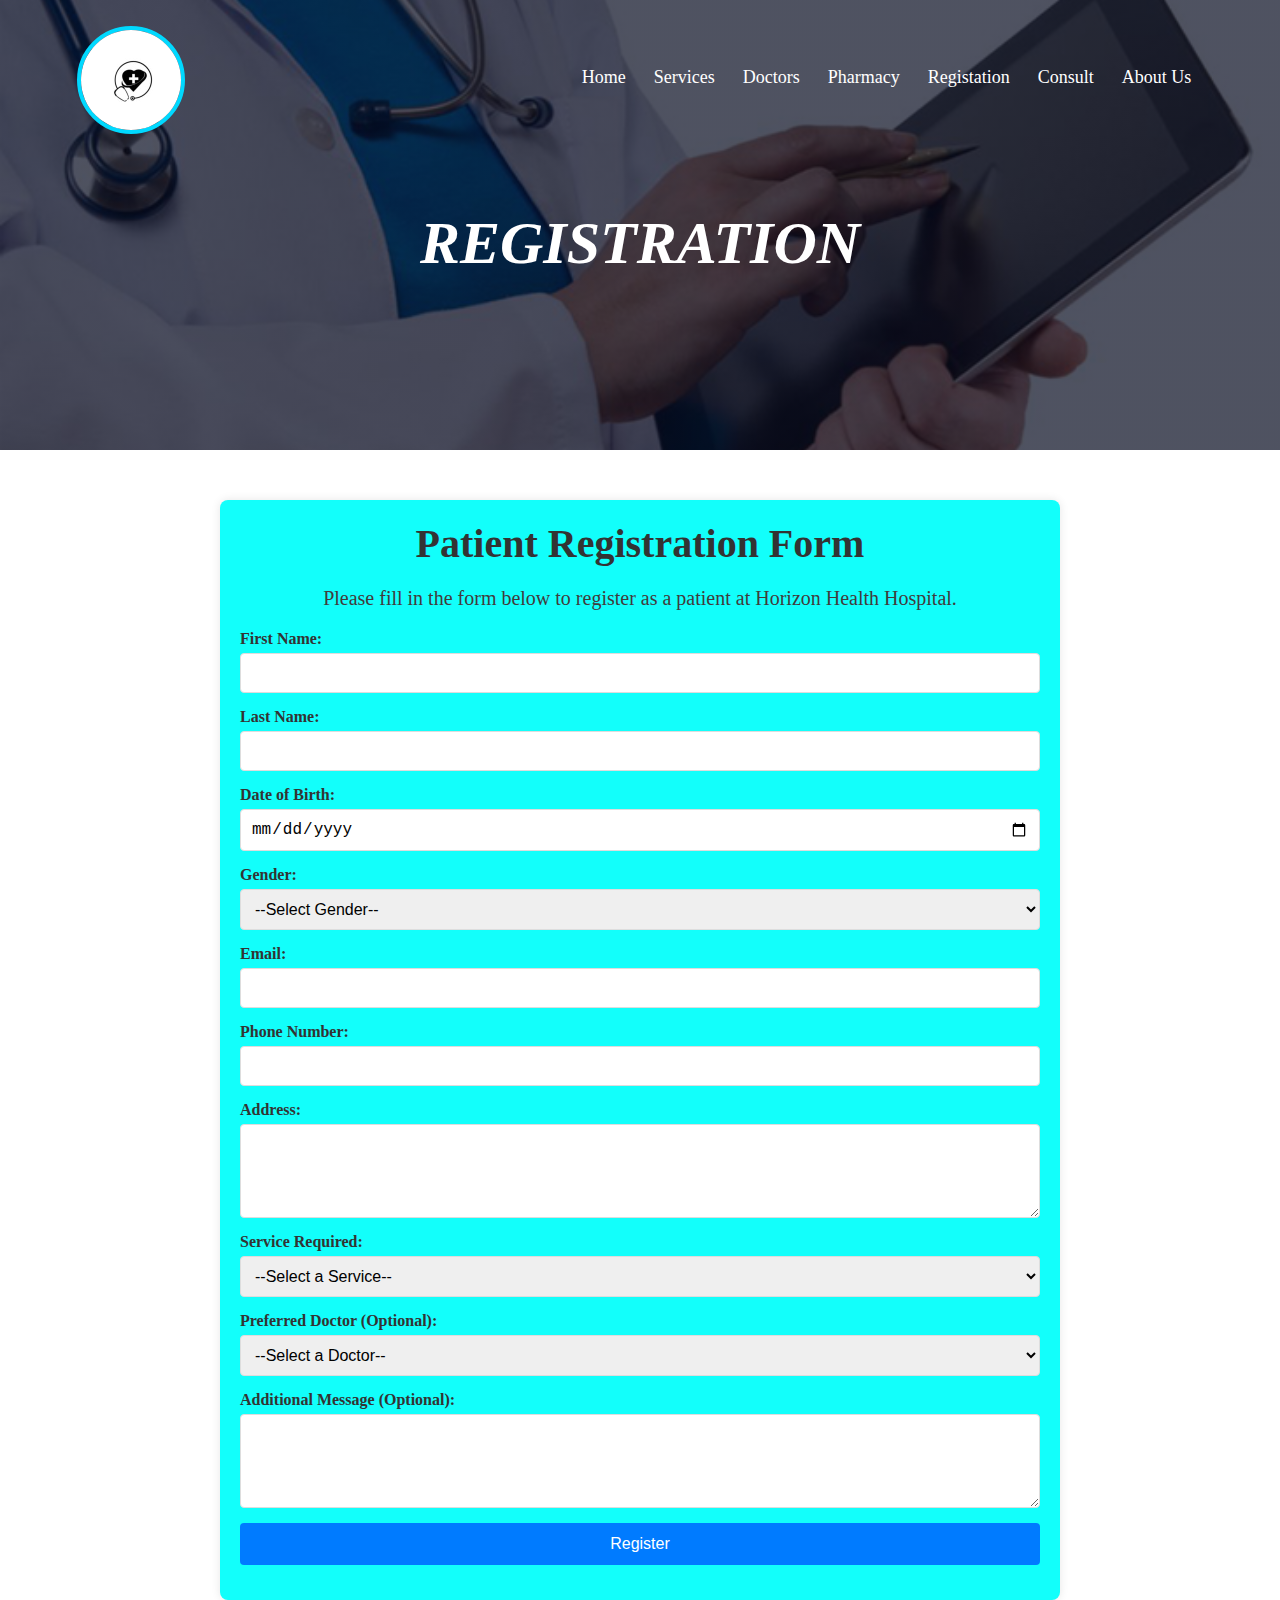
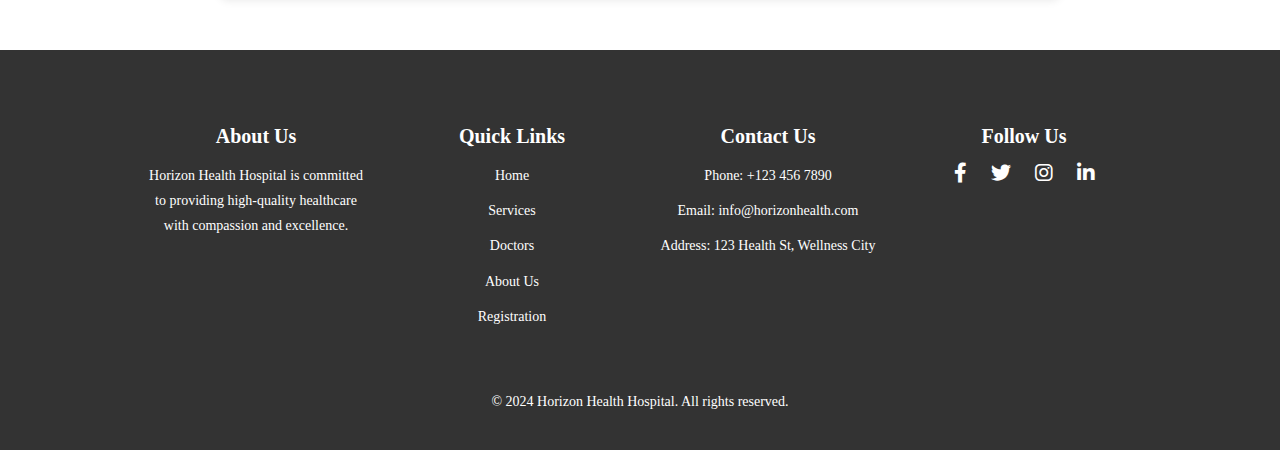
<file: registation.html>
<html>
    <head>
        <meta name="viewport" content="with=device-width, initial-scale=1.0">
        <title>Hospital website</title>
        <link rel="stylesheet" href="style.css">
        <link rel="stylesheet" href="https://cdnjs.cloudflare.com/ajax/libs/font-awesome/6.0.0-beta3/css/all.min.css">
        

    </head>
    <body>
        <section class="sub-header3">
            <nav> 
                <a href="home.html"><img src="image/logo1.jpg"></a>
                <div class="nav-links" id="navLinks">
                    <i class="fa fa-times" onclick="hideMenu()"></i>
                    <ul>
                        <li><a href="index.html">Home</a></li>
                        <li><a href="services.html">Services</a></li>
                        <li><a href="doctors.html">Doctors</a></li>
                        <li><a href="pharmacy.html">Pharmacy</a></li>
                        <li><a href="registation.html">Registation</a></li>
                        <li><a href="consulting.html">Consult</a></li>
                        <li><a href="about.html">About Us</a></li>
                    </ul>
                </div>
                <i class="fa fa-bars" onclick="showMenu()"></i>
                
            </nav>
            <h1><i>REGISTRATION</i></h1>
        </section>

        <section class="registration">
            <h1>Patient Registration Form</h1>
            <p>Please fill in the form below to register as a patient at Horizon Health Hospital.</p>
            <form action="#" method="post">
                <div class="form-group">
                    <label for="firstName">First Name:</label>
                    <input type="text" id="firstName" name="firstName" required>
                </div>
                
                <div class="form-group">
                    <label for="lastName">Last Name:</label>
                    <input type="text" id="lastName" name="lastName" required>
                </div>
    
                <div class="form-group">
                    <label for="dob">Date of Birth:</label>
                    <input type="date" id="dob" name="dob" required>
                </div>
    
                <div class="form-group">
                    <label for="gender">Gender:</label>
                    <select id="gender" name="gender" required>
                        <option value="">--Select Gender--</option>
                        <option value="Male">Male</option>
                        <option value="Female">Female</option>
                        <option value="Other">Other</option>
                    </select>
                </div>
    
                <div class="form-group">
                    <label for="email">Email:</label>
                    <input type="email" id="email" name="email" required>
                </div>
    
                <div class="form-group">
                    <label for="phone">Phone Number:</label>
                    <input type="tel" id="phone" name="phone" required>
                </div>
    
                <div class="form-group">
                    <label for="address">Address:</label>
                    <textarea id="address" name="address" rows="4" required></textarea>
                </div>
    
                <div class="form-group">
                    <label for="service">Service Required:</label>
                    <select id="service" name="service" required>
                        <option value="">--Select a Service--</option>
                        <option value="General Check-up">General Check-up</option>
                        <option value="Eye Surgery">Eye Surgery</option>
                        <option value="ENT Consultation">ENT Consultation</option>
                        <option value="Pediatrics">Pediatrics</option>
                        <option value="Surgery">Surgery</option>
                        <option value="Other">Other</option>
                    </select>
                </div>
    
                <div class="form-group">
                    <label for="doctor">Preferred Doctor (Optional):</label>
                    <select id="doctor" name="doctor">
                        <option value="">--Select a Doctor--</option>
                        <option value="Dr. John Doe">Dr. John Doe</option>
                        <option value="Dr. Jane Smith">Dr. Jane Smith</option>
                        <option value="Dr. Alex Lee">Dr. Alex Lee</option>
                        <option value="Dr. Emma White">Dr. Emma White</option>
                    </select>
                </div>
    
                <div class="form-group">
                    <label for="message">Additional Message (Optional):</label>
                    <textarea id="message" name="message" rows="4"></textarea>
                </div>
    
                <div class="form-group">
                    <button type="submit">Register</button>
                </div>
            </form>
        </section>




        
<!------ footer------>

<footer>
    <div class="footer-container">
        <div class="footer-row">
            <!-- About Section -->
            <div class="footer-col">
                <h4>About Us</h4>
                <p>Horizon Health Hospital is committed to providing high-quality healthcare with compassion and excellence.</p>
            </div>

            <!-- Quick Links -->
            <div class="footer-col">
                <h4>Quick Links</h4>
                <ul>
                    <li><a href="home.html">Home</a></li>
                    <li><a href="services.html">Services</a></li>
                    <li><a href="doctors.html">Doctors</a></li>
                    <li><a href="about.html">About Us</a></li>
                    <li><a href="registation.html">Registration</a></li>
                </ul>
            </div>

            <!-- Contact Information -->
            <div class="footer-col">
                <h4>Contact Us</h4>
                <ul>
                    <li>Phone: +123 456 7890</li>
                    <li>Email: info@horizonhealth.com</li>
                    <li>Address: 123 Health St, Wellness City</li>
                </ul>
            </div>

            <!-- Social Media Links -->
            <div class="footer-col">
                <h4>Follow Us</h4>
                <div class="social-icons">
                    <a href="#"><i class="fab fa-facebook-f"></i></a>
                    <a href="#"><i class="fab fa-twitter"></i></a>
                    <a href="#"><i class="fab fa-instagram"></i></a>
                    <a href="#"><i class="fab fa-linkedin-in"></i></a>
                </div>
            </div>
        </div>
        <div class="footer-bottom">
            <p>&copy; 2024 Horizon Health Hospital. All rights reserved.</p>
        </div>
    </div>
</footer>

    </body>
</html>
</file>
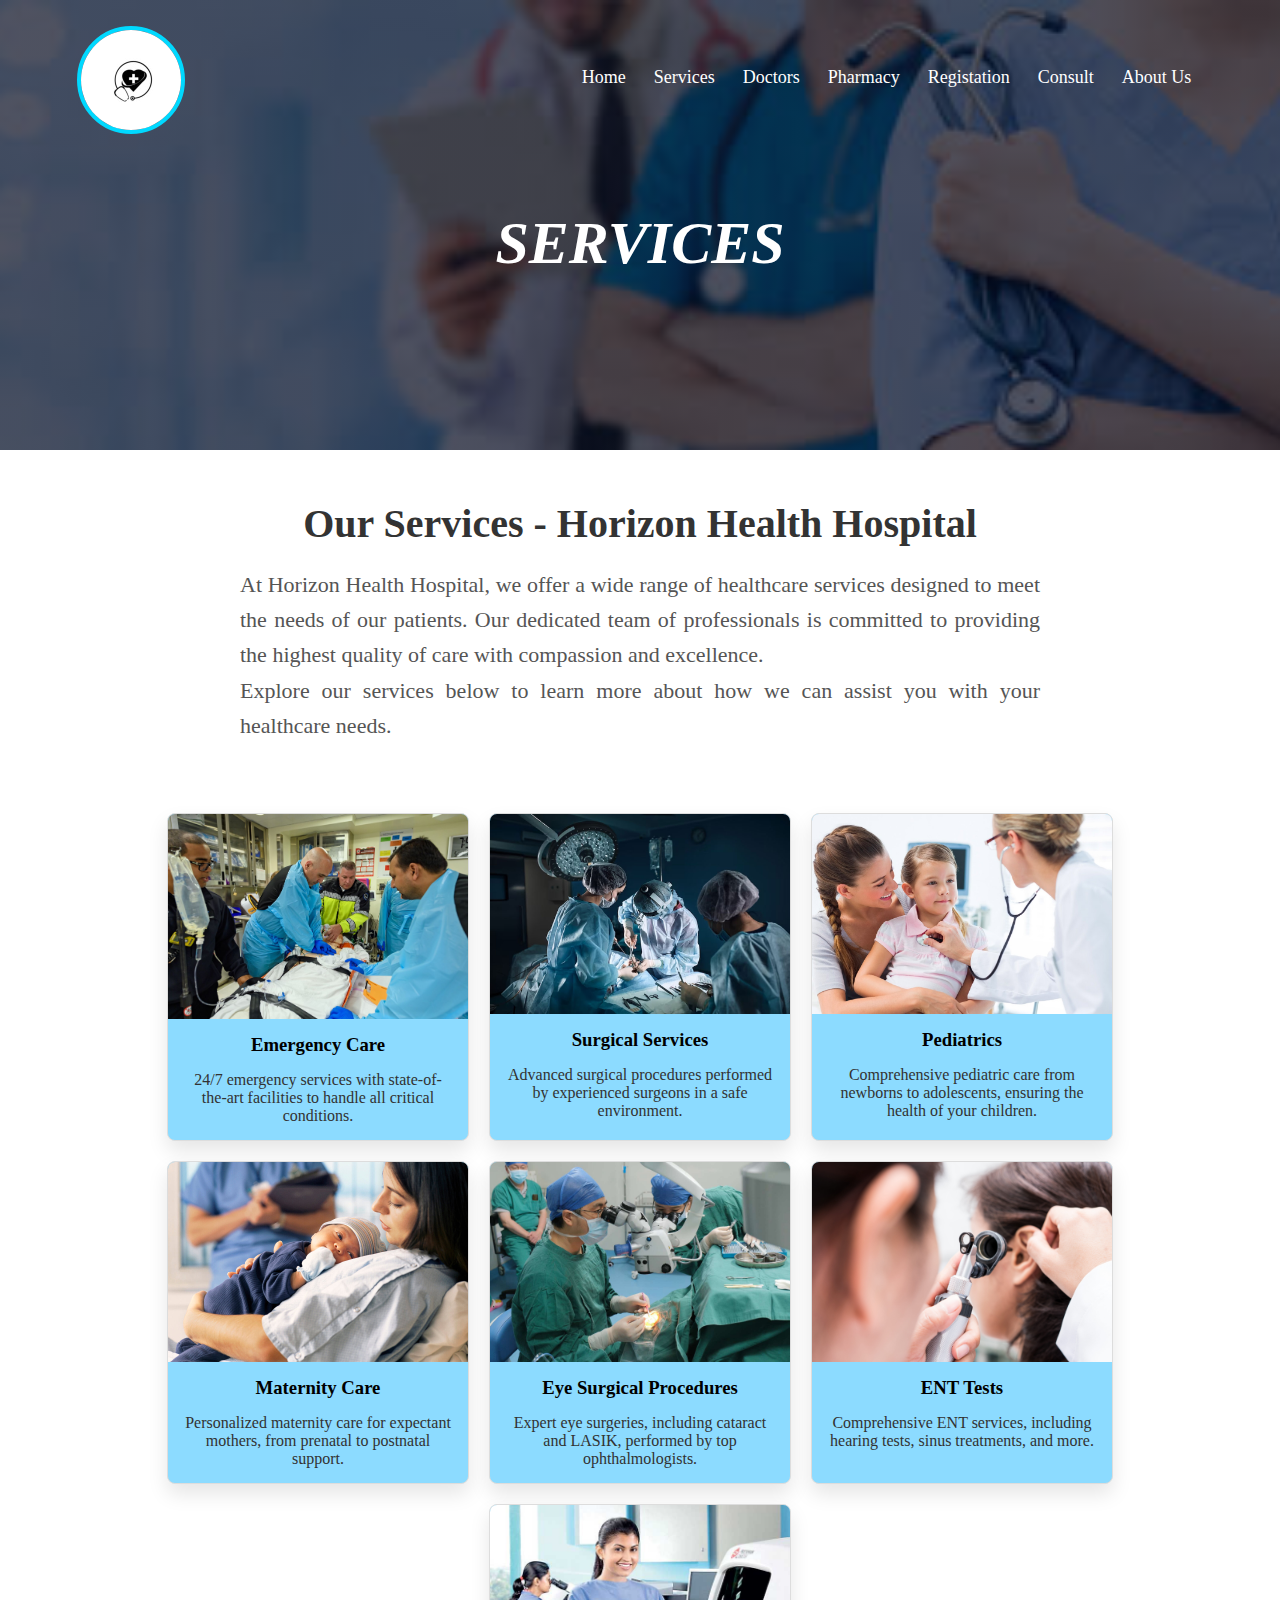
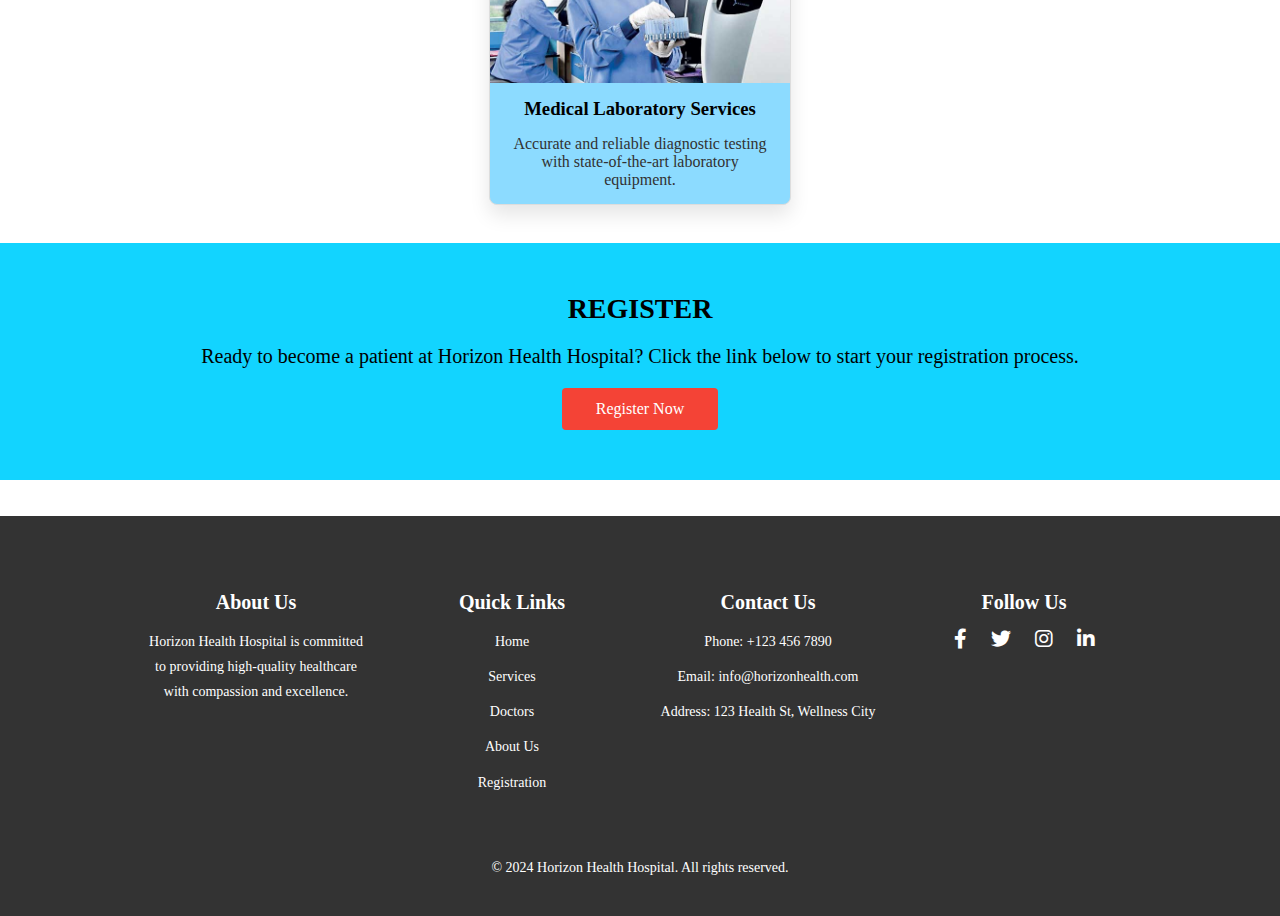
<file: services.html>
<html>
    <head>
        <meta name="viewport" content="with=device-width, initial-scale=1.0">
        <title>Hospital website</title>
        <link rel="stylesheet" href="style.css">
        <link rel="stylesheet" href="https://cdnjs.cloudflare.com/ajax/libs/font-awesome/6.0.0-beta3/css/all.min.css">
        

    </head>
    <body>
        <section class="sub-header">
            <nav> 
                <a href="home.html"><img src="image/logo1.jpg"></a>
                <div class="nav-links" id="navLinks">
                    <i class="fa fa-times" onclick="hideMenu()"></i>
                    <ul>
                        <li><a href="index.html">Home</a></li>
                        <li><a href="services.html">Services</a></li>
                        <li><a href="doctors.html">Doctors</a></li>
                        <li><a href="pharmacy.html">Pharmacy</a></li>
                        <li><a href="registation.html">Registation</a></li>
                        <li><a href="consulting.html">Consult</a></li>
                        <li><a href="about.html">About Us</a></li>
                    </ul>
                </div>
                <i class="fa fa-bars" onclick="showMenu()"></i>
                
            </nav>
            <h1><i>SERVICES</i></h1>
        </section>

        <section class="services-intro">
            <h1>Our Services - Horizon Health Hospital</h1>
            <p>At Horizon Health Hospital, we offer a wide range of healthcare services designed to meet the needs of our patients. Our dedicated team of professionals is committed to providing the highest quality of care with compassion and excellence.</p>
            <p>Explore our services below to learn more about how we can assist you with your healthcare needs.</p>
        </section>
    
        <!-- Services Images arranged via Flexbox -->
        <section class="services-gallery">
            <div class="service-item">
                <img src="image/emergency.jpg" alt="Emergency Care">
                <h3>Emergency Care</h3>
                <p>24/7 emergency services with state-of-the-art facilities to handle all critical conditions.</p>
            </div>
            <div class="service-item">
                <img src="image/surgical.jpg" alt="Surgical Services">
                <h3>Surgical Services</h3>
                <p>Advanced surgical procedures performed by experienced surgeons in a safe environment.</p>
            </div>
            <div class="service-item">
                <img src="image/child.jpg" alt="Pediatrics">
                <h3>Pediatrics</h3>
                <p>Comprehensive pediatric care from newborns to adolescents, ensuring the health of your children.</p>
            </div>
            <div class="service-item">
                <img src="image/maternity.jpg" alt="Maternity Care">
                <h3>Maternity Care</h3>
                <p>Personalized maternity care for expectant mothers, from prenatal to postnatal support.</p>
            </div>
            <div class="service-item">
                <img src="image/eye.jpg" alt="Eye Surgical Services">
                <h3> Eye Surgical Procedures</h3>
                <p>Expert eye surgeries, including cataract and LASIK, performed by top ophthalmologists.</p>
            </div>
            <div class="service-item">
                <img src="image/ent.jpg" alt="Tnt test">
                <h3>ENT Tests</h3>
                <p>Comprehensive ENT services, including hearing tests, sinus treatments, and more.</p>
            </div>
            <div class="service-item">
                <img src="image/medi4.jpg" alt="Medical Laboratory">
                <h3>Medical Laboratory Services</h3>
                <p>Accurate and reliable diagnostic testing with state-of-the-art laboratory equipment.</p>
            </div>
        </section>
        <br>
        <section class="registration-link">
            <h2>REGISTER</h2>
            <p>Ready to become a patient at Horizon Health Hospital? Click the link below to start your registration process.</p>
            <a href="registation.html" class="hero-btn1">Register Now</a>
        </section>
        <br><br>
         <!------ footer------>

<footer>
    <div class="footer-container">
        <div class="footer-row">
            <!-- About Section -->
            <div class="footer-col">
                <h4>About Us</h4>
                <p>Horizon Health Hospital is committed to providing high-quality healthcare with compassion and excellence.</p>
            </div>

            <!-- Quick Links -->
            <div class="footer-col">
                <h4>Quick Links</h4>
                <ul>
                    <li><a href="home.html">Home</a></li>
                    <li><a href="services.html">Services</a></li>
                    <li><a href="doctors.html">Doctors</a></li>
                    <li><a href="about.html">About Us</a></li>
                    <li><a href="registation.html">Registration</a></li>
                </ul>
            </div>

            <!-- Contact Information -->
            <div class="footer-col">
                <h4>Contact Us</h4>
                <ul>
                    <li>Phone: +123 456 7890</li>
                    <li>Email: info@horizonhealth.com</li>
                    <li>Address: 123 Health St, Wellness City</li>
                </ul>
            </div>

            <!-- Social Media Links -->
            <div class="footer-col">
                <h4>Follow Us</h4>
                <div class="social-icons">
                    <a href="#"><i class="fab fa-facebook-f"></i></a>
                    <a href="#"><i class="fab fa-twitter"></i></a>
                    <a href="#"><i class="fab fa-instagram"></i></a>
                    <a href="#"><i class="fab fa-linkedin-in"></i></a>
                </div>
            </div>
        </div>
        <div class="footer-bottom">
            <p>&copy; 2024 Horizon Health Hospital. All rights reserved.</p>
        </div>
    </div>
</footer>


        
    </body>
</html>
</file>
<file: style.css>
*{
    margin: 0;
    padding: 0;
    
}

.header{
    min-height: 100vh;
    width: 100%;
    background-image: linear-gradient(rgba(4,9,30,0.7),rgba(4,9,30,0.7)),url(image/back.jpg);
    background-position: center;
    background-size: cover;
    position: relative;
    
}

nav img{
    height: 100px;
    width: 100px;
    border-radius: 70px;
    border: 4px solid rgb(0, 217, 255);
}

nav{
    display: flex;
    padding: 2% 6%;
    justify-content: space-between;
    align-items: center;
}

.nav-links{
    flex: 1;
    text-align: right;  
}

.nav-links ul li{
    list-style: none;
    display: inline-block;
    padding: 12px;
    position: relative;
}

.nav-links ul li a{
    color: #ffffff;
    text-decoration: none;
    font-size: 18px;
    font-weight: 500;
    font-family:Georgia ;
}

.nav-links ul li::after{
    content: '';
    width: 0%;
    height: 4px;
    background: #f44336;
    display: block;
    margin: auto;
    transition: 0.5s;
}

.nav-links ul li:hover::after{
    width: 100%;
}

.text-box{
    width: 90%;
    color: #fff;
    position: absolute;
    top: 60%;
    left: 50%;
    transform: translate(-50%,-50%);
    text-align: center;
}

.text-box h1{
    font-size: 65px;
    font-family: Georgia;
}

.text-box p{
    margin: 10px 0 40px;
    font-size: 20px;
    color: #fff;
    font-family: Georgia;
}

.hero-btn{
    display: inline-block;
    text-decoration: none;
    color: #fff;
    border: 1px solid #fff;
    padding: 12px 34px;
    font-size: 13px;
    font-family: Georgia;
    background: transparent;
    position: relative;
    cursor: pointer;
}

.hero-btn:hover{
    border: 1px solid #f44336;
    background: #f44336;
    transition: 0.5s;
}

nav .fa{
    display: none;
}


.about{
    width: 80%;
    margin: auto;
    text-align: justify;
    padding-top: 100px;
}
.about h2 {
    font-size: 36px;
    margin-bottom: 20px;
    color: #333;
    text-align: center;
}

.about p {
    font-size: 18px;
    margin-bottom: 20px;
    
}
.about img {
    width: 50%; 
    height: auto;
    margin: 0 auto; 
    display: block; 
    box-shadow: 10px 10px 20px rgba(0, 0, 0, 0.5); 
}

.services{
    width: 80%;
    margin: auto;
    text-align: justify;
    padding-top: 100px;
}
.row {
    display: flex;
  }
  
.services-col {
    flex: 50%;
    padding: 5px;
    float: left;
    
  }
  

.row::after {
    content: "";
    clear: both;
    display: table;
  }
.services-col  img{
    border: 4px solid #000000;
}

.services-col img:hover{
    transform: scaleX(-1);
}
.services h2 {
    font-size: 36px;
    margin-bottom: 20px;
    color: #333;
    text-align: center;
}

.services p {
    font-size: 18px;
    margin-bottom: 20px;
    
}

.services ul, ol {
    margin: 20px 0;
    padding-left: 300px;
}

.services ul li, ol li {
    font-size: 18px;
    margin-bottom: 10px;
    text-align: justify;
    
}



@media (max-width: 768px) {
    nav .fa {
        display: block;
        color: #fff;
        font-size: 22px;
        margin-right: 20px;
        cursor: pointer;
    }

    .nav-links {
        position: absolute;
        background: #333;
        height: 100vh;
        width: 200px;
        top: 0;
        right: -200px;
        text-align: left;
        transition: 0.5s;
        z-index: 2;
    }

    .nav-links ul {
        padding: 50px;
    }

    .nav-links ul li {
        display: block;
        margin-bottom: 20px;
    }

    .text-box h1 {
        font-size: 40px;
    }

    .text-box p {
        font-size: 16px;
    }

    section {
        padding: 40px 20px;
    }
}

/*-------footer--------*/

footer {
    background: #333;
    color: #ffffff;
    padding: 40px 0;
    text-align: center;
}

.footer-container {
    width: 80%;
    margin: auto;
}

.footer-row {
    display: flex;
    flex-wrap: wrap;
    justify-content: space-around;
    padding: 20px 0;
}

.footer-col {
    flex: 1;
    margin: 15px;
    min-width: 200px;
}

.footer-col h4 {
    font-size: 20px;
    margin-bottom: 15px;
}

.footer-col p,
.footer-col ul {
    font-size: 14px;
    line-height: 1.8;
}

.footer-col ul {
    list-style: none;
    padding: 0;
}

.footer-col ul li {
    margin-bottom: 10px;
}

.footer-col ul li a {
    color: #ffffff;
    text-decoration: none;
    transition: color 0.3s;
}

.footer-col ul li a:hover {
    color: #f44336;
}

.social-icons a {
    display: inline-block;
    margin: 0 10px;
    color: #ffffff;
    font-size: 20px;
    transition: color 0.3s;
}

.social-icons a:hover {
    color: #f44336;
}

.footer-bottom {
    margin-top: 20px;
    font-size: 14px;
}

@media (max-width: 768px) {
    .footer-row {
        flex-direction: column;
        text-align: left;
    }

    .footer-col {
        margin: 20px 0;
    }
}


/*--------SERVICES PAGE--------*/

.sub-header{
    height: 50vh;
    width: 100%;
    background-image: linear-gradient(rgba(4,9,30,0.7),rgba(4,9,30,0.7)),url(image/services1.jpeg);
    background-position: center;
    background-size: cover;
    text-align: center;
    color: #fff;

}

.sub-header h1{
    margin-top: 50px;
    font-size: 60px;
    font-family: Georgia;
}



.services-intro {
    text-align: center;
    padding: 50px 20px;
}

.services-intro h1 {
    font-size: 40px;
    margin-bottom: 20px;
    color: #333;
}

.services-intro p {
    font-size: 22px;
    margin: 0 auto;
    text-align: justify;
    max-width: 800px; 
    line-height: 1.6;
    color: #555;
}

.services-gallery {
    display: flex;
    flex-wrap: wrap;
    justify-content: center;
    gap: 20px;
    padding: 20px;
}

.service-item {
    flex: 1 1 300px;
    max-width: 300px;
    background-color: #8cdbff;
    border: 1px solid #ddd;
    border-radius: 8px;
    overflow: hidden;
    box-shadow: 0 10px 20px rgba(0, 0, 0, 0.1);
    text-align: center;
    transition: transform 0.3s ease;
}

.service-item:hover {
    transform: scale(1.05);
}

.service-item img {
    width: 100%;
    height: auto;
    display: block;
}

.service-item h3 {
    margin: 15px 0;
    color: #000000;
}

.service-item p {
    padding: 0 15px 15px;
    color: #323232;
    font-size: 16px;
}



.registration-link {
    text-align: center;
    padding: 50px 20px;
    background-color: #12d4ff;
}

.registration-link h2 {
    font-size: 28px;
    margin-bottom: 20px;
    color: #000000;
}

.registration-link p {
    font-size: 20px;
    margin-bottom: 20px;
    color: #000000;
}

.hero-btn1 {
    display: inline-block;
    text-decoration: none;
    color: #fff;
    background-color: #f44336;
    padding: 12px 34px;
    font-size: 16px;
    border-radius: 4px;
    transition: background-color 0.3s;
}

.hero-btn1:hover {
    background-color: #6ff70d;
    color: black;
}

/*-------------DOCTORS PAGE--------------------*/

.sub-header1{
    height: 50vh;
    width: 100%;
    background-image: linear-gradient(rgba(4,9,30,0.7),rgba(4,9,30,0.7)),url(image/doctors.jpg);
    background-position: center;
    background-size: cover;
    text-align: center;
    color: #fff;

}

.sub-header1 h1{
    margin-top: 50px;
    font-size: 60px;
    font-family: Georgia;
}
.doctors-intro {
    text-align: center;
    padding: 50px 20px;
}

.doctors-intro h1 {
    font-size: 38px;
    margin-bottom: 20px;
    color: #333;
}

.doctors-intro p {
    font-size: 26px;
    margin: 0 auto;
    text-align: justify;
    max-width: 800px;
    line-height: 1.6;
}

.doctors-grid {
    display: grid;
    grid-template-columns: repeat(auto-fill, minmax(250px, 1fr));
    gap: 20px;
    padding: 20px;
    background-color: #6bcbf1;
}

.doctor-card {
    background: #ffffff;
    border: 4px solid #aeaaaa;
    border-radius: 8px;
    overflow: hidden;
    box-shadow: 0 10px 20px rgba(0, 0, 0, 0.1);
    text-align: center;
    transition: transform 0.3s ease;
}

.doctor-card:hover {
    transform: scale(1.05);
}

.doctor-card img {
    width: 80%;
    height: auto;
    border-radius: 50px;
    border: 2px solid rgb(121, 125, 125);
   
}

.doctor-card h3 {
    margin: 15px 0;
    color: #333;
}

.doctor-card p {
    padding: 0 15px 15px;
    color: #666;
    font-size: 16px;
}

/*------------------------------PHARMACY PAGE-------------------------------*/
.sub-header2{
    height: 50vh;
    width: 100%;
    background-image: linear-gradient(rgba(4,9,30,0.7),rgba(4,9,30,0.7)),url(image/pharmacy.jpg);
    background-position: center;
    background-size: cover;
    text-align: center;
    color: #fff;

}
.sub-header2 h1{
font-size: 60px;
font-family: Georgia;
margin-top: 50px;
}

.pharmacy-intro {
    padding: 20px;
    max-width: 1200px;
    margin: auto; 
}

.pharmacy-intro h1 {
    font-size: 38px;
    margin-bottom: 20px;
    color: #333;
    text-align: center;
}

.pharmacy-intro .content-wrapper {
    display: flex;
    align-items: flex-start; 
    gap: 100px; 
}

.pharmacy-intro p {
    flex: 1;
    text-align: justify; 
    font-size: 20px;
    margin: 0 auto;
    max-width: 1200px;
    line-height: 1.6;
}

.pharmacy-intro img {
    width: 470px; 
    height: auto;
    flex-shrink: 0; 
    border-radius: 15px;
    border: 2px solid black;
    object-fit: cover; 
    
}


.pharmacy-form {
    width: 80%;
    margin: auto;
    padding: 20px;
    background: #93eaee;
    border-radius: 30px;
    box-shadow: 0 4px 8px rgba(0, 0, 0, 0.1);
    text-align: center;
}

.pharmacy-form h1 {
    font-size: 36px;
    margin-bottom: 10px;
    color: #333;
}

.pharmacy-form p {
    font-size: 18px;
    margin-bottom: 20px;
    color: #403a3a;
}

.form-group {
    margin-bottom: 15px;
    text-align: left;
}

.form-group label {
    display: block;
    margin-bottom: 5px;
    font-weight: bold;
}

.form-group input,
.form-group select,
.form-group textarea {
    width: 100%;
    padding: 10px;
    border: 1px solid #ddd;
    border-radius: 4px;
    font-size: 16px;
}

.form-group textarea {
    resize: vertical;
}

.submit-btn {
    padding: 12px 30px;
    background-color: #f44336;
    color: #fff;
    border: none;
    border-radius: 4px;
    cursor: pointer;
    font-size: 16px;
    transition: background-color 0.3s ease;
}

.submit-btn:hover {
    background-color: #d32f2f;
}

/*---------------------------------------REGISTATION PAGE-----------------------------------*/

.sub-header3{
    height: 50vh;
    width: 100%;
    background-image: linear-gradient(rgba(4,9,30,0.7),rgba(4,9,30,0.7)),url(image/REGI.jpg);
    background-position: center;
    background-size: cover;
    text-align: center;
    color: #fff;

}
.sub-header3 h1{
font-size: 60px;
margin-top: 50px;
font-family: Georgia;
}

.registration {
    max-width: 800px;
    margin: 50px auto;
    padding: 20px;
    background: #12fffb;
    border-radius: 8px;
    box-shadow: 0 0 10px rgba(0, 0, 0, 0.1);
}

.registration h1 {
    text-align: center;
    margin-bottom: 20px;
    color: #333;
    font-size: 40px;
}

.registration p {
    text-align: center;
    margin-bottom: 20px;
    color: #413b3b;
    font-size: 20px;
}

.form-group {
    margin-bottom: 15px;
}

.form-group label {
    display: block;
    margin-bottom: 5px;
    color: #333;
}

.form-group input, 
.form-group select, 
.form-group textarea {
    width: 100%;
    padding: 10px;
    border: 1px solid #ddd;
    border-radius: 4px;
    box-sizing: border-box;
}

.form-group button {
    width: 100%;
    padding: 12px;
    background-color: #f92323;
    color: white;
    border: none;
    border-radius: 4px;
    cursor: pointer;
    font-size: 16px;
}

.form-group button:hover {
    background-color: #2eed37;
    color: #000000;
}

/*---------------------------------------CONSULT PAGE-----------------------------------*/

.sub-header4{
    height: 50vh;
    width: 100%;
    background-image: linear-gradient(rgba(4,9,30,0.7),rgba(4,9,30,0.7)),url(image/CONSLUT.jpg);
    background-position: center;
    background-size: cover;
    text-align: center;
    color: #fff;

}
.sub-header4 h1{
font-size: 60px;
margin-top: 50px;
font-family: Georgia;
}


#consulting-intro {
    padding: 2rem;
    background-color: #f9f9f9; 
}

.container {
    display: flex;
    flex-wrap: wrap;
    gap: 1.5rem;
    max-width: 1200px;
    margin: 0 auto; 
    align-items: center;
    border: 1px solid #e0e0e0; 
    border-radius: 15px; 
    padding: 1.5rem;
    background-color: #77d6fc; 
}


.image {
    flex: 1 1 300px;
    text-align: center;
}

.image img {
    max-width: 100%; 
    border-radius: 8px; 
    box-shadow: 0 8px 12px rgba(0, 0, 0, 0.1); 
}


.details {
    flex: 2 1 500px; 
    padding: 1rem;
}

.details h2 {
    font-size: 1.75rem; 
    color: #000000; 
    margin-bottom: 1rem; 
}


.details p {
    color: #302d2d;
    line-height: 1.6; 
    margin-bottom: 1rem; 
}
.details ul {
    list-style: disc inside; 
    margin-bottom: 1rem; 
}

.details li {
    margin-bottom: 0.5rem; 
}

.consulting-reservation {
    max-width: 800px;
    margin: 50px auto;
    padding: 20px;
    background: #79cace;
    border-radius: 8px;
    box-shadow: 0 0 10px rgba(0, 0, 0, 0.1);
}

.consulting-reservation h1 {
    text-align: center;
    margin-bottom: 20px;
    color: #333;
    font-size: 30px;
}

.consulting-reservation p {
    text-align: center;
    margin-bottom: 20px;
    color: #242121;
    font-size: 19px;
}

.form-group {
    margin-bottom: 15px;
}

.form-group label {
    display: block;
    margin-bottom: 5px;
    color: #333;
}

.form-group input,
.form-group select,
.form-group textarea {
    width: 100%;
    padding: 10px;
    border: 1px solid #ddd;
    border-radius: 4px;
    box-sizing: border-box;
}

.form-group button {
    width: 100%;
    padding: 12px;
    background-color: #007bff;
    color: white;
    border: none;
    border-radius: 4px;
    cursor: pointer;
    font-size: 16px;
}

.form-group button:hover {
    background-color: #0056b3;
    color: white;
}

@media (max-width: 768px) {
    .container {
        flex-direction: column; 
    }

    .details {
        padding: 1rem 0; 
    }
}

/*---------------------------------------ABOUT US PAGE-----------------------------------------*/

.sub-header5{
    height: 50vh;
    width: 100%;
    background-image: linear-gradient(rgba(4,9,30,0.7),rgba(4,9,30,0.7)),url(image/ABOUT.jpg);
    background-position: center;
    background-size: cover;
    text-align: center;
    color: #fff;
}

.sub-header5 h1{
    font-size: 60px;
    margin-top: 50px;
    font-family: Georgia;
}

.about-us {
    max-width: 1200px;
    margin: 50px auto;
    padding: 20px;
    background: #f8f0f0;
    border-radius: 8px;
    box-shadow: 0 0 10px rgba(0, 0, 0, 0.1);
}

.about-us h1 {
    text-align: center;
    margin-bottom: 20px;
    color: #333;
}

.branches {
    margin-bottom: 40px;
}

.branches h2{
    text-align: center;
    font-size: 30px;

}

.branch {
    margin-bottom: 30px;
}

.branch h3 {
    font-size: 24px;
    color: #333;
}

.branch img {
    width: 60%;
    padding-left: 210px;
    height: auto;
    border-radius: 8px;
}

.map iframe {
    width: 100%;
    height: 300px;
    border: 0;
    border-radius: 8px;
    margin-top: 10px;
}

.branch p {
    margin-top: 10px;
    font-size: 18px;
    color: #555;
}

.hospital-summary {
    margin-top: 40px;
}

.hospital-summary h2 {
    text-align: center;
    margin-bottom: 20px;
    color: #333;
}

table {
    width: 100%;
    border-collapse: collapse;
    margin-top: 20px;
}

table, th, td {
    border: 1px solid #5b2afb;
}

th, td {
    padding: 12px;
    text-align: left;
}

thead {
    background-color: #22b0ed;
}

tfoot {
    background-color: #bae0f9;
    font-weight: bold;
}

tfoot td {
    text-align: center;
}

@media (max-width: 768px) {
    .map iframe {
        height: 200px;
    }
}
</file>
